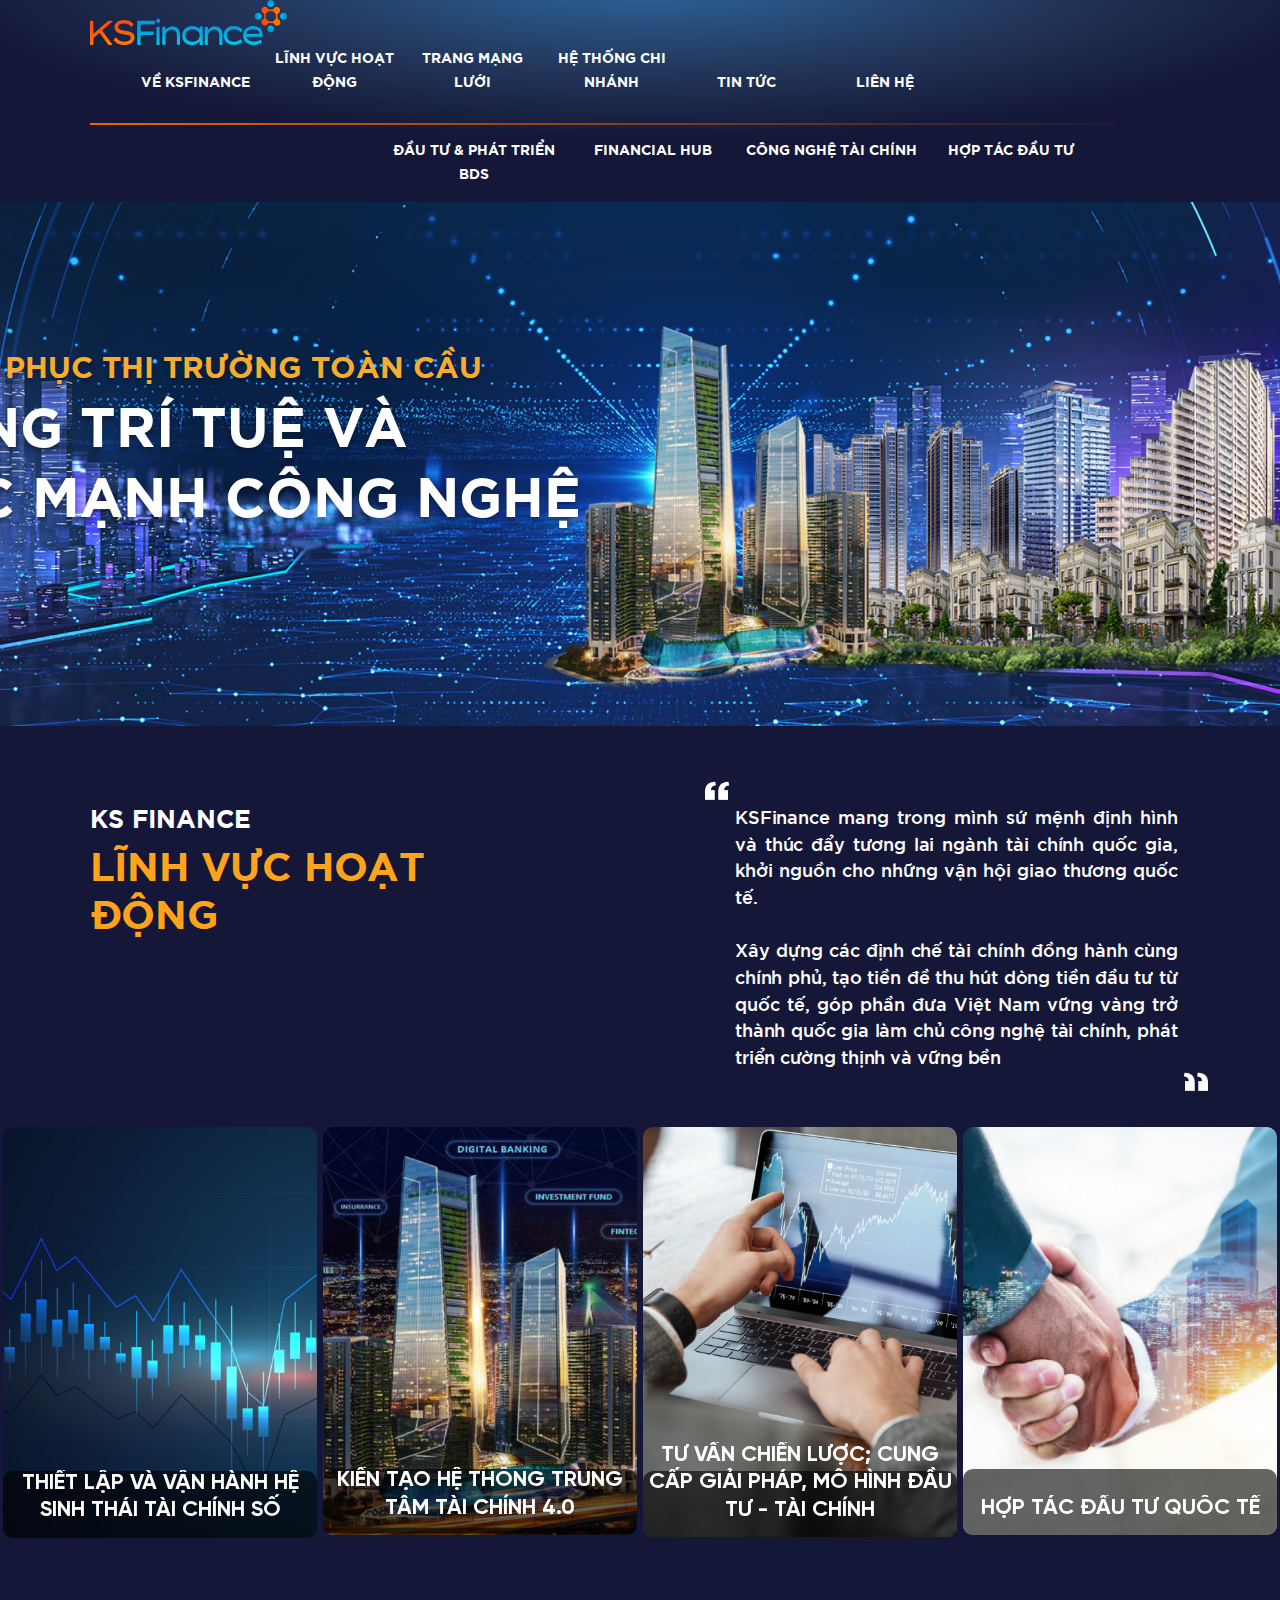
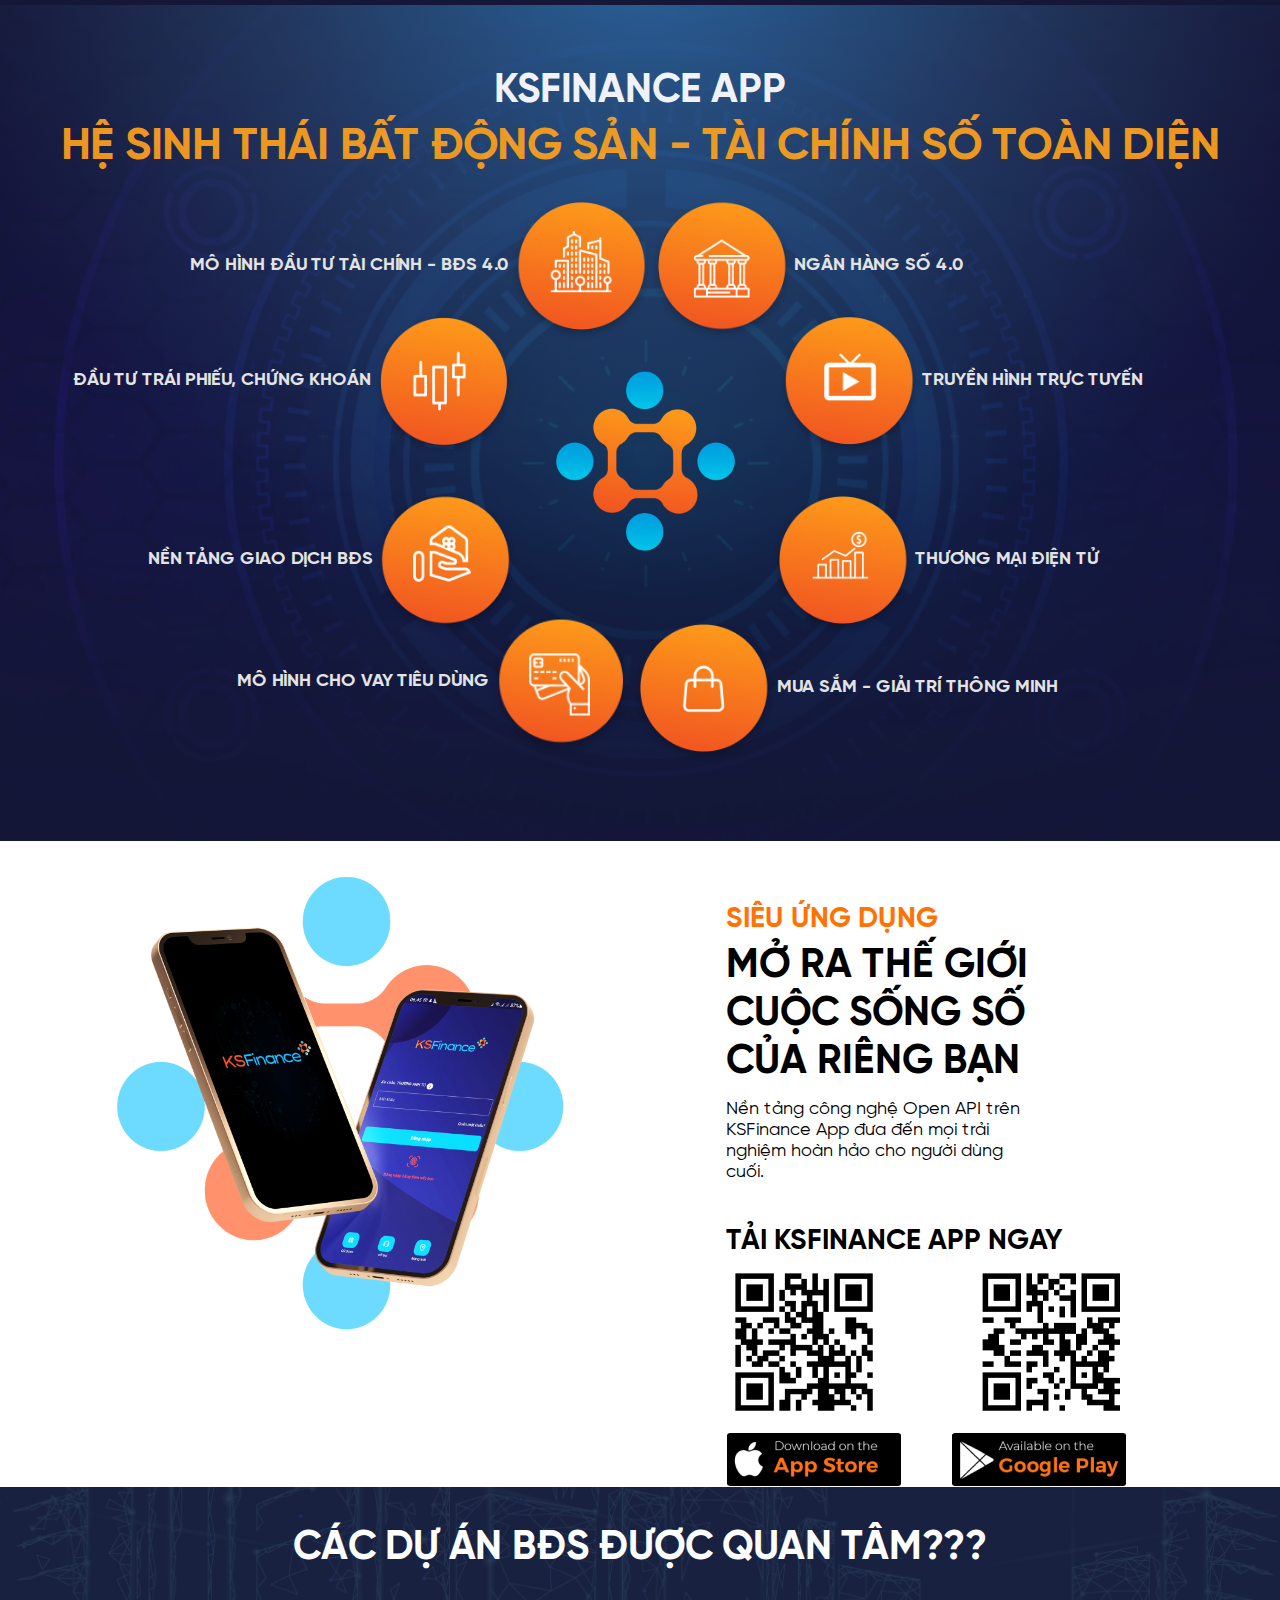
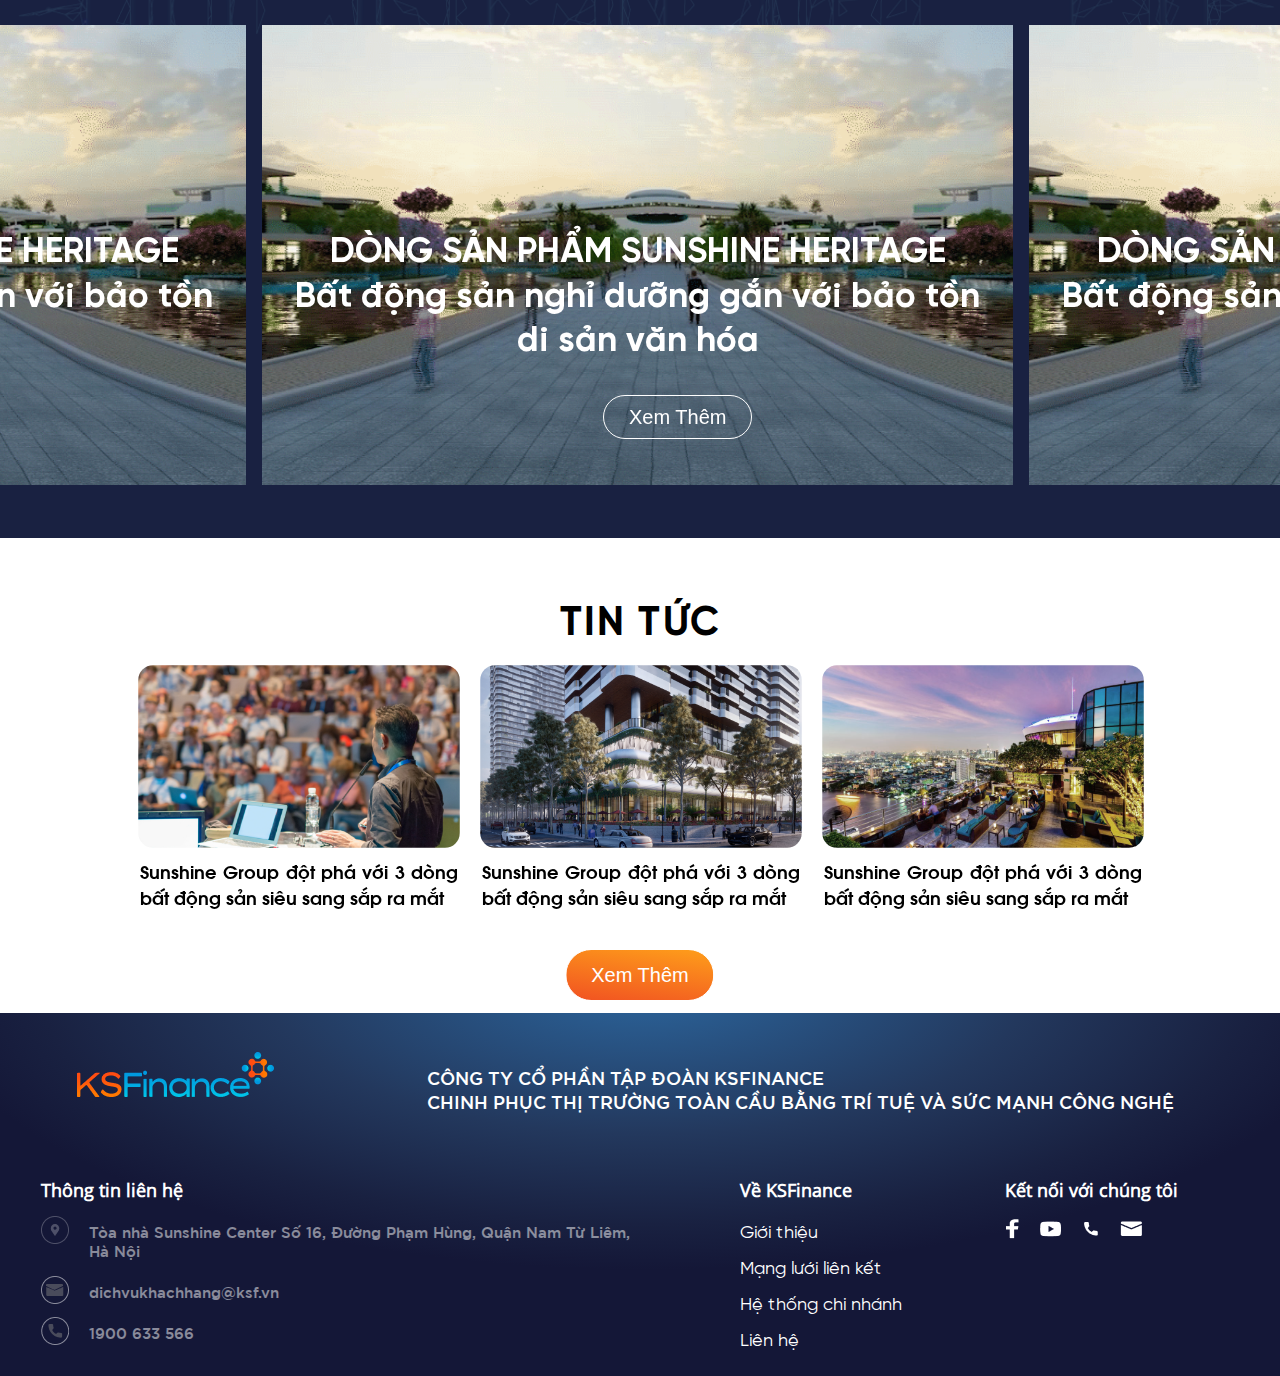
<file: index.html>
<!DOCTYPE html>
<html lang="en">

<head>
    <meta charset="UTF-8">
    <meta http-equiv="X-UA-Compatible" content="IE=edge">
    <meta name="viewport" content="width=device-width, initial-scale=1.0">
    <link rel="stylesheet" href="assets/css/style.css">
    <link rel="stylesheet" href="assets/js/slick.css">
    <link rel="stylesheet" href="https://maxcdn.bootstrapcdn.com/bootstrap/4.0.0/css/bootstrap.min.css" integrity="sha384-Gn5384xqQ1aoWXA+058RXPxPg6fy4IWvTNh0E263XmFcJlSAwiGgFAW/dAiS6JXm" crossorigin="anonymous">
    <title>KSF Landing Page/IOS</title>
</head>

<body>
   <head>
    <div class="main-menu">
        <div class="menu">
            <div class="logo">
            <img src="assets/images/Frame.png" alt="">
            </div>
                <ul >
                    <li><a href="">VỀ KSFINANCE</a></li>
                    <li><a href="">LĨNH VỰC HOẠT ĐỘNG</a></li>
                    <li><a href="">Trang mạng lưới</a></li>
                    <li><a href="">Hệ Thống Chi Nhánh</a>
                        <ul class="sub-menu">
                            <li><a href="">SunShine Group</a></li>
                            <li><a href="">Unicloud Group</a></li>
                            <li><a href="">ODE Group</a></li>
                            <li><a href="">SCG Group</a></li>
                        </ul>
                    <li><a href="">Tin Tức</a></li>
                    <li><a href="">Liên Hệ</a></li>
                </ul>
            </div>
        <div class="menu-line"></div>
        <ul class="main-blow">
            <li><a href="">Đầu tư & Phát triển BDS</a></li>
            <li><a href="">Financial Hub</a></li>
            <li><a href="">Công nghệ tài chính</a></li>
            <li><a href="">Hợp tác đầu tư</a></li>
        </ul>
    </div>
   </head>
   <content>
    <div class="banner">
        <div class="img">
            <img src="assets/images/Banner.png" alt="">
        </div>
        <div class="text">
            <h2>chinh phục thị trường toàn cầu</h2>
            <h1>bằng trí tuệ và <br>sức mạnh công nghệ</h1>
        </div>
    </div>
    <div class="linh-vuc-hoat-dong">
        <div class="box-text">
            <div class="title">
                <h3>KS finance</h3>
                <h2>lĩnh vực hoạt động</h2>
            </div>
            <div class="content">
                <p>KSFinance mang trong mình sứ mệnh định hình và thúc đẩy tương lai ngành tài chính quốc gia, khởi nguồn cho những vận hội giao thương quốc tế.<br><br> Xây dựng các định chế tài chính đồng hành cùng chính phủ, tạo tiền đề thu hút dòng tiền đầu tư từ quốc tế, góp phần đưa Việt Nam vững vàng trở thành quốc gia làm chủ công nghệ tài chính, phát triển cường thịnh và vững bền</p>
            </div>
        </div>
        <div class="slide">
            <div class="lazy">
                <div class="item">
                    <div class="img">
                        <img src="assets/images/slide-1.png" alt="">
                    </div>
                    <div class="text">
                        <p>Thiết lập và vận hành hệ sinh thái tài chính số</p>
                        <a target class="xemthem" href="">Xem Thêm</a>
                    </div>
                    
                </div>
                <div class="item">
                    <div class="img">
                        <img src="assets/images/slide-2.png" alt="">
                    </div>
                    <div class="text">
                        <p>Kiến tạo hệ thống trung tâm tài chính 4.0</p>
                        <a target class="xemthem" href="">Xem Thêm</a>
                    </div>
                </div>
                <div class="item">
                    <div class="img">
                        <img src="assets/images/slide-3.png" alt="">
                    </div>
                    <div class="text">
                        <p>Tư vấn chiến lược; cung cấp giải pháp, mô hình đầu tư - tài chính</p>
                        <a target class="xemthem" href="">Xem Thêm</a>
                    </div>
                </div>
                <div class="item">
                    <div class="img">
                        <img src="assets/images/silde-4.png" alt="">
                    </div>
                    <div class="text">
                        <p>Hợp tác đầu tư Quốc tế</p>
                        <a target class="xemthem" href="">Xem Thêm</a>
                    </div>
                </div>
                <div class="item">
                    <div class="img">
                        <img src="assets/images/slide-2.png" alt="">
                    </div>
                    <div class="text">
                        <p>Thiết lập và vận hành hệ sinh thái tài chính số</p>
                        <a target class="xemthem" href="">Xem Thêm</a>
                    </div>
                </div>
            </div>
        </div>
    </div>
    <div class="he-sinh-thai">
        <div class="box-text">
            <h3>KSFinance App</h3>
            <h2>HỆ SINH THÁI BẤT ĐỘNG SẢN - TÀI CHÍNH SỐ TOÀN DIỆN</h2>
    </div>
        <div class="box-content">
            <img class="pic" src="assets/images/video.png" alt="">
            <div class="list-item">
                <div class="item-1 item">
                        <h1>Mô hình đầu tư tài chính - BĐS 4.0 </h1>
                        <img src="assets/images/bds.png" alt="">
                </div>
                <div class="item-2 item swap">
                        <h1>Ngân hàng số 4.0 </h1>
                        <img src="assets/images/ngan-hang.png" alt="">
                </div>
                <div class="item-3 item">
                        <h1>Đầu tư trái phiếu, chứng khoán </h1>
                        <img src="assets/images/trung-khoan.png" alt="">
                   
                </div>
                <div class="item-4 item swap">
                        <h1>Truyền hình trực tuyến </h1>
                        <img src="assets/images/truc-tuyen.png" alt="">
                    
                </div>
                <div class="item-5 item">
                        <h1>Nền tảng giao dịch BĐS </h1>
                        <img src="assets/images/giao-dich.png" alt="">
                
                </div>
                <div class="item-6 item swap">
                        <h1>Thương mại điện tử </h1>
                        <img src="assets/images/thuong-mai.png" alt="">
                    
                </div>
                <div class="item-7 item">
                        <h1>Mô hình cho vay tiêu dùng  </h1>
                        <img src="assets/images/vay-von.png" alt="">
                </div>
                <div class="item-8 item swap">
                        <h1>Mua sắm - Giải trí thông minh </h1>
                        <img src="assets/images/shopping.png" alt="">
                </div>
            </div>
        </div>
    </div>
    <div class="sieu-ung-dung">
        <div class="row-ung-dung">
            <div class="img">
                <img src="assets/images/phone.png" alt="">
            </div>
            <div class="text">
                <div class="content">
                    <h2>SIÊU ỨNG DỤNG </h2>
                    <h1>Mở ra thế giới cuộc sống số của riêng bạn</h1>
                    <p>Nền tảng công nghệ Open API trên KSFinance App đưa đến mọi trải nghiệm hoàn hảo cho người dùng cuối.</p>
                    <h3>TẢI KSFINANCE APP NGAY </h3>
                </div>
                <div class="QR-code">
                    <div class="code">
                        <img src="assets/images/Group 2271.png" alt="">
                    </div>
                    <div class="install">
                        <a href=""><img src="assets/images/apple.png" alt=""></a>
                        <a href=""><img src="assets/images/google-play.png" alt=""></a>
                    </div>
                </div>
            </div>
        </div>
    </div>
    <div class="du-an-bds">
        <div class="row-bds">
            <div class="text">
                <h1>các dự án bđs được quan tâm???</h1>
            </div>
            <div class="nen-nha">
                <img src="assets/images/nen-nha.png" alt="">
            </div>
            <div class="slide">
                <div class="lazy-1">
                    <div class="item">
                        <div class="img">
                            <img src="assets/images/bds-1.png" alt="">
                        </div>
                        <div class="text">
                            <p>DÒNG SẢN PHẨM SUNSHINE HERITAGE<br>
                                Bất động sản nghỉ dưỡng gắn với bảo tồn di sản văn hóa 
                                </p>
                            <a target class="xemthem" href="">Xem Thêm</a>
                        </div>
                        
                    </div>
                    <div class="item">
                        <div class="img">
                            <img src="assets/images/bds-1.png" alt="">
                        </div>
                        <div class="text">
                            <p>DÒNG SẢN PHẨM SUNSHINE HERITAGE<br>
                                Bất động sản nghỉ dưỡng gắn với bảo tồn di sản văn hóa 
                                </p>
                            <a target class="xemthem" href="">Xem Thêm</a>
                        </div>
                    </div>
                    <div class="item">
                        <div class="img">
                            <img src="assets/images/bds-1.png" alt="">
                        </div>
                        <div class="text">
                            <p>DÒNG SẢN PHẨM SUNSHINE HERITAGE<br>
                                Bất động sản nghỉ dưỡng gắn với bảo tồn di sản văn hóa 
                                </p>
                            <a target class="xemthem" href="">Xem Thêm</a>
                        </div>
                    </div>
                </div>
        </div>
    </div>
    <div class="tin-tuc">
        <div class="row-tin-tuc">
            <div class="text">
                <h1>tin tức</h1>
            </div>
            <div class="slide">
                <div class="lazy-2">
                    <div class="item">
                        <img src="assets/images/tt-1.png" alt="" >
                        <div class="text">
                            <h2>Sunshine Group đột phá với 3 dòng bất động sản siêu sang sắp ra mắt</h2>
                        </div>
                    </div>
                    <div class="item">
                        <img src="assets/images/tt-2.png" alt="" >
                        <div class="text">
                            <h2>Sunshine Group đột phá với 3 dòng bất động sản siêu sang sắp ra mắt</h2>
                        </div>
                    </div>
                    <div class="item">
                        <img src="assets/images/tt-3.png" alt="" >
                        <div class="text">
                            <h2>Sunshine Group đột phá với 3 dòng bất động sản siêu sang sắp ra mắt</h2>
                        </div>
                    </div>
                    <div class="item">
                        <img src="assets/images/tt-2.png" alt="" >
                        <div class="text">
                            <h2>Sunshine Group đột phá với 3 dòng bất động sản siêu sang sắp ra mắt</h2>
                        </div>
                    </div>
                </div>
                <a target class="xemthem" href="">Xem Thêm</a>
            </div>  
        </div>
   </content>
   <footer>
    <div class="row-footer">
        <div class="row-footer-top">
            <div class="logo">
                <img src="assets/images/Frame.png" alt="">
            </div>
            <div class="text">
                <h1>Công ty Cổ phần Tập đoàn KSFinance<br>
                    CHINH PHỤC THỊ TRƯỜNG TOÀN CẦU BẰNG TRÍ TUỆ VÀ SỨC MẠNH CÔNG NGHỆ</h1>
            </div>
        </div>
        <div class="row-footer-bot">
            <div class="row-thong-tin">
                <h1>Thông tin liên hệ</h1>
                <p class="location">Tòa nhà Sunshine Center Số 16, Đường Phạm Hùng, Quận Nam Từ Liêm, Hà Nội</p>
                <p class="email">dichvukhachhang@ksf.vn</p>
                <p class="call">1900 633 566</p>
            </div>
            <div class="row-ks">
                <h1>Về KSFinance</h1>
                <ul>
                    <li><a href="">Giới thiệu</a></li>
                    <li><a href="">Mạng lưới liên kết</a></li>
                    <li><a href="">Hệ thống chi nhánh</a></li>
                    <li><a href="">Liên hệ</a></li>
                </ul>
            </div>
            <div class="row-ket-noi">
                <h1>Kết nối với chúng tôi</h1>
                <a href=""><img src="assets/images/face.png" alt=""></a>
                <a href=""><img src="assets/images/youtube.png" alt=""></a>
                <a href=""><img src="assets/images/call.png" alt=""></a>
                <a href=""><img src="assets/images/email.png" alt=""></a>
            </div>
        </div>
    </div>
   </footer>








   
    <script src="https://code.jquery.com/jquery-3.2.1.slim.min.js" integrity="sha384-KJ3o2DKtIkvYIK3UENzmM7KCkRr/rE9/Qpg6aAZGJwFDMVNA/GpGFF93hXpG5KkN" crossorigin="anonymous"></script>
    <script src="https://cdnjs.cloudflare.com/ajax/libs/popper.js/1.12.9/umd/popper.min.js" integrity="sha384-ApNbgh9B+Y1QKtv3Rn7W3mgPxhU9K/ScQsAP7hUibX39j7fakFPskvXusvfa0b4Q" crossorigin="anonymous"></script>
    <script src="https://maxcdn.bootstrapcdn.com/bootstrap/4.0.0/js/bootstrap.min.js" integrity="sha384-JZR6Spejh4U02d8jOt6vLEHfe/JQGiRRSQQxSfFWpi1MquVdAyjUar5+76PVCmYl" crossorigin="anonymous"></script>
    <script type="text/javascript" src="assets/js/jquery-3.6.0.min.js"></script>
    <script type="text/javascript" src="assets/js/slick.js"></script>
    <script>
        $('.lazy').slick({
        lazyLoad: 'ondemand',
        slidesToShow: 4,
        slidesToScroll: 1,
        autoplay:true,
        autoplaySpeed:2500,
        responsive: [
    {
      breakpoint: 1024,
      settings: {
        slidesToShow: 2,
        slidesToScroll: 2,
      }
    },
    {
      breakpoint: 740,
      settings: {
        slidesToShow: 1,
        slidesToScroll: 1
      }
    }
  ]
        });
    </script>
    <script>
        $('.lazy-1').slick({
        lazyLoad: 'ondemand',
        slidesToShow: 1.67,
        slidesToScroll: 1,
        autoplay:true,
        autoplaySpeed:2500,
        responsive: [
    {
      breakpoint: 1024,
      settings: {
        slidesToShow: 1,
        slidesToScroll: 1,
      }
    },
    {
      breakpoint: 740,
      settings: {
        slidesToShow: 1,
        slidesToScroll: 1
      }
    }
  ]
        });
    </script>
    <script>
        $('.lazy-2').slick({
        lazyLoad: 'ondemand',
        slidesToShow: 3,
        slidesToScroll: 1,
        responsive: [
    {
      breakpoint: 1024,
      settings: {
        slidesToShow: 1,
        slidesToScroll: 1,
      }
    },
    {
      breakpoint: 740,
      settings: {
        slidesToShow: 1,
        slidesToScroll: 1
      }
    }
  ]
        });
    </script>
</body>

</html>
</file>
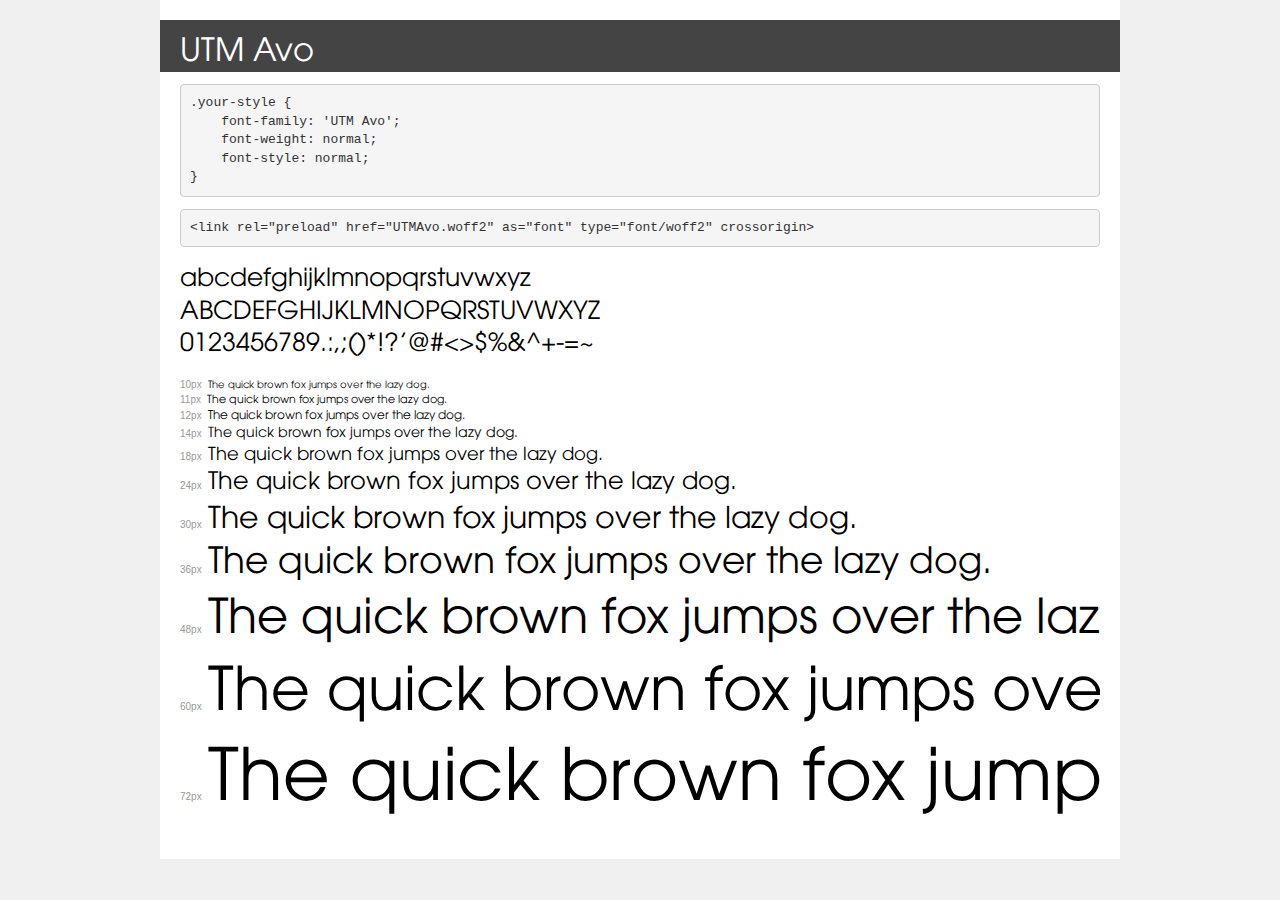
<file: assets/fonts/demo.html>
<!DOCTYPE html>
<html lang="en">
<head>
    <meta charset="utf-8">
    <meta http-equiv="X-UA-Compatible" content="IE=edge">
    <meta name="viewport" content="width=device-width, initial-scale=1">
    <meta name="robots" content="noindex, noarchive">
    <meta name="format-detection" content="telephone=no">
    <title>Transfonter demo</title>
    <link href="stylesheet.css" rel="stylesheet">
    <style>
        /*
        http://meyerweb.com/eric/tools/css/reset/
        v2.0 | 20110126
        License: none (public domain)
        */
        html, body, div, span, applet, object, iframe,
        h1, h2, h3, h4, h5, h6, p, blockquote, pre,
        a, abbr, acronym, address, big, cite, code,
        del, dfn, em, img, ins, kbd, q, s, samp,
        small, strike, strong, sub, sup, tt, var,
        b, u, i, center,
        dl, dt, dd, ol, ul, li,
        fieldset, form, label, legend,
        table, caption, tbody, tfoot, thead, tr, th, td,
        article, aside, canvas, details, embed,
        figure, figcaption, footer, header, hgroup,
        menu, nav, output, ruby, section, summary,
        time, mark, audio, video {
            margin: 0;
            padding: 0;
            border: 0;
            font-size: 100%;
            font: inherit;
            vertical-align: baseline;
        }
        /* HTML5 display-role reset for older browsers */
        article, aside, details, figcaption, figure,
        footer, header, hgroup, menu, nav, section {
            display: block;
        }
        body {
            line-height: 1;
        }
        ol, ul {
            list-style: none;
        }
        blockquote, q {
            quotes: none;
        }
        blockquote:before, blockquote:after,
        q:before, q:after {
            content: '';
            content: none;
        }
        table {
            border-collapse: collapse;
            border-spacing: 0;
        }
        /* demo styles */
        body {
            background: #f0f0f0;
            color: #000;
        }
        .page {
            background: #fff;
            width: 920px;
            margin: 0 auto;
            padding: 20px 20px 0 20px;
            overflow: hidden;
        }
        .font-container {
            overflow-x: auto;
            overflow-y: hidden;
            margin-bottom: 40px;
            line-height: 1.3;
            white-space: nowrap;
            padding-bottom: 5px;
        }
        h1 {
            position: relative;
            background: #444;
            font-size: 32px;
            color: #fff;
            padding: 10px 20px;
            margin: 0 -20px 12px -20px;
        }
        .letters {
            font-size: 25px;
            margin-bottom: 20px;
        }
        .s10:before {
            content: '10px';
        }
        .s11:before {
            content: '11px';
        }
        .s12:before {
            content: '12px';
        }
        .s14:before {
            content: '14px';
        }
        .s18:before {
            content: '18px';
        }
        .s24:before {
            content: '24px';
        }
        .s30:before {
            content: '30px';
        }
        .s36:before {
            content: '36px';
        }
        .s48:before {
            content: '48px';
        }
        .s60:before {
            content: '60px';
        }
        .s72:before {
            content: '72px';
        }
        .s10:before, .s11:before, .s12:before, .s14:before,
        .s18:before, .s24:before, .s30:before, .s36:before,
        .s48:before, .s60:before, .s72:before {
            font-family: Arial, sans-serif;
            font-size: 10px;
            font-weight: normal;
            font-style: normal;
            color: #999;
            padding-right: 6px;
        }
        pre {
            display: block;
            padding: 9px;
            margin: 0 0 12px;
            font-family: Monaco, Menlo, Consolas, "Courier New", monospace;
            font-size: 13px;
            line-height: 1.428571429;
            color: #333;
            font-weight: normal;
            font-style: normal;
            background-color: #f5f5f5;
            border: 1px solid #ccc;
            overflow-x: auto;
            border-radius: 4px;
        }
        /* responsive */
        @media (max-width: 959px) {
            .page {
                width: auto;
                margin: 0;
            }
        }
    </style>
</head>
<body>
<div class="page">
    <div class="demo">
        <h1 style="font-family: 'UTM Avo'; font-weight: normal; font-style: normal;">UTM Avo</h1>
        <pre title="Usage">.your-style {
    font-family: 'UTM Avo';
    font-weight: normal;
    font-style: normal;
}</pre>
        <pre title="Preload (optional)">
&lt;link rel=&quot;preload&quot; href=&quot;UTMAvo.woff2&quot; as=&quot;font&quot; type=&quot;font/woff2&quot; crossorigin&gt;</pre>
        <div class="font-container" style="font-family: 'UTM Avo'; font-weight: normal; font-style: normal;">
            <p class="letters">
                abcdefghijklmnopqrstuvwxyz<br>
ABCDEFGHIJKLMNOPQRSTUVWXYZ<br>
                0123456789.:,;()*!?'@#&lt;&gt;$%&^+-=~
            </p>
            <p class="s10" style="font-size: 10px;">The quick brown fox jumps over the lazy dog.</p>
            <p class="s11" style="font-size: 11px;">The quick brown fox jumps over the lazy dog.</p>
            <p class="s12" style="font-size: 12px;">The quick brown fox jumps over the lazy dog.</p>
            <p class="s14" style="font-size: 14px;">The quick brown fox jumps over the lazy dog.</p>
            <p class="s18" style="font-size: 18px;">The quick brown fox jumps over the lazy dog.</p>
            <p class="s24" style="font-size: 24px;">The quick brown fox jumps over the lazy dog.</p>
            <p class="s30" style="font-size: 30px;">The quick brown fox jumps over the lazy dog.</p>
            <p class="s36" style="font-size: 36px;">The quick brown fox jumps over the lazy dog.</p>
            <p class="s48" style="font-size: 48px;">The quick brown fox jumps over the lazy dog.</p>
            <p class="s60" style="font-size: 60px;">The quick brown fox jumps over the lazy dog.</p>
            <p class="s72" style="font-size: 72px;">The quick brown fox jumps over the lazy dog.</p>
        </div>
    </div>

</div>
</body>
</html>
</file>
<file: assets/css/style.css>
/* Font */
@font-face {
  font-family: 'Montserrat';
  src: url("../fonts/Montserrat-Thin.eot");
  src: url("../fonts/Montserrat-Thin.eot?#iefix") format("embedded-opentype"), url("../fonts/Montserrat-Thin.woff2") format("woff2"), url("../fonts/Montserrat-Thin.woff") format("woff"), url("../fonts/Montserrat-Thin.ttf") format("truetype");
  font-weight: 100;
  font-style: normal;
  font-display: swap;
}

@font-face {
  font-family: 'Montserrat';
  src: url("../fonts/Montserrat-ThinItalic.eot");
  src: url("../fonts/Montserrat-ThinItalic.eot?#iefix") format("embedded-opentype"), url("../fonts/Montserrat-ThinItalic.woff2") format("woff2"), url("../fonts/Montserrat-ThinItalic.woff") format("woff"), url("../fonts/Montserrat-ThinItalic.ttf") format("truetype");
  font-weight: 100;
  font-style: italic;
  font-display: swap;
}

@font-face {
  font-family: 'Montserrat';
  src: url("../fonts/Montserrat-ExtraLight.eot");
  src: url("../fonts/Montserrat-ExtraLight.eot?#iefix") format("embedded-opentype"), url("../fonts/Montserrat-ExtraLight.woff2") format("woff2"), url("../fonts/Montserrat-ExtraLight.woff") format("woff"), url("../fonts/Montserrat-ExtraLight.ttf") format("truetype");
  font-weight: 200;
  font-style: normal;
  font-display: swap;
}

@font-face {
  font-family: 'Montserrat';
  src: url("../fonts/Montserrat-ExtraLightItalic.eot");
  src: url("../fonts/Montserrat-ExtraLightItalic.eot?#iefix") format("embedded-opentype"), url("../fonts/Montserrat-ExtraLightItalic.woff2") format("woff2"), url("../fonts/Montserrat-ExtraLightItalic.woff") format("woff"), url("../fonts/Montserrat-ExtraLightItalic.ttf") format("truetype");
  font-weight: 200;
  font-style: italic;
  font-display: swap;
}

@font-face {
  font-family: 'Montserrat';
  src: url("../fonts/Montserrat-Light.eot");
  src: url("../fonts/Montserrat-Light.eot?#iefix") format("embedded-opentype"), url("../fonts/Montserrat-Light.woff2") format("woff2"), url("../fonts/Montserrat-Light.woff") format("woff"), url("../fonts/Montserrat-Light.ttf") format("truetype");
  font-weight: 300;
  font-style: normal;
  font-display: swap;
}

@font-face {
  font-family: 'Montserrat';
  src: url("../fonts/Montserrat-LightItalic.eot");
  src: url("../fonts/Montserrat-LightItalic.eot?#iefix") format("embedded-opentype"), url("../fonts/Montserrat-LightItalic.woff2") format("woff2"), url("../fonts/Montserrat-LightItalic.woff") format("woff"), url("../fonts/Montserrat-LightItalic.ttf") format("truetype");
  font-weight: 300;
  font-style: italic;
  font-display: swap;
}

@font-face {
  font-family: 'Montserrat';
  src: url("../fonts/Montserrat-Regular.eot");
  src: url("../fonts/Montserrat-Regular.eot?#iefix") format("embedded-opentype"), url("../fonts/Montserrat-Regular.woff2") format("woff2"), url("../fonts/Montserrat-Regular.woff") format("woff"), url("../fonts/Montserrat-Regular.ttf") format("truetype");
  font-weight: normal;
  font-style: normal;
  font-display: swap;
}

@font-face {
  font-family: 'Montserrat';
  src: url("../fonts/Montserrat-Italic.eot");
  src: url("../fonts/Montserrat-Italic.eot?#iefix") format("embedded-opentype"), url("../fonts/Montserrat-Italic.woff2") format("woff2"), url("../fonts/Montserrat-Italic.woff") format("woff"), url("../fonts/Montserrat-Italic.ttf") format("truetype");
  font-weight: normal;
  font-style: italic;
  font-display: swap;
}

@font-face {
  font-family: 'Montserrat';
  src: url("../fonts/Montserrat-Medium.eot");
  src: url("../fonts/Montserrat-Medium.eot?#iefix") format("embedded-opentype"), url("../fonts/Montserrat-Medium.woff2") format("woff2"), url("../fonts/Montserrat-Medium.woff") format("woff"), url("../fonts/Montserrat-Medium.ttf") format("truetype");
  font-weight: 500;
  font-style: normal;
  font-display: swap;
}

@font-face {
  font-family: 'Montserrat';
  src: url("../fonts/Montserrat-MediumItalic.eot");
  src: url("../fonts/Montserrat-MediumItalic.eot?#iefix") format("embedded-opentype"), url("../fonts/Montserrat-MediumItalic.woff2") format("woff2"), url("../fonts/Montserrat-MediumItalic.woff") format("woff"), url("../fonts/Montserrat-MediumItalic.ttf") format("truetype");
  font-weight: 500;
  font-style: italic;
  font-display: swap;
}

@font-face {
  font-family: 'Montserrat Semi';
  src: url("../fonts/Montserrat-SemiBold.eot");
  src: url("../fonts/Montserrat-SemiBold.eot?#iefix") format("embedded-opentype"), url("../fonts/Montserrat-SemiBold.woff2") format("woff2"), url("../fonts/Montserrat-SemiBold.woff") format("woff"), url("../fonts/Montserrat-SemiBold.ttf") format("truetype");
  font-weight: 600;
  font-style: normal;
  font-display: swap;
}

@font-face {
  font-family: 'Montserrat';
  src: url("../fonts/Montserrat-SemiBoldItalic.eot");
  src: url("../fonts/Montserrat-SemiBoldItalic.eot?#iefix") format("embedded-opentype"), url("../fonts/Montserrat-SemiBoldItalic.woff2") format("woff2"), url("../fonts/Montserrat-SemiBoldItalic.woff") format("woff"), url("../fonts/Montserrat-SemiBoldItalic.ttf") format("truetype");
  font-weight: 600;
  font-style: italic;
  font-display: swap;
}

@font-face {
  font-family: 'Montserrat';
  src: url("../fonts/Montserrat-Bold.eot");
  src: url("../fonts/Montserrat-Bold.eot?#iefix") format("embedded-opentype"), url("../fonts/Montserrat-Bold.woff2") format("woff2"), url("../fonts/Montserrat-Bold.woff") format("woff"), url("../fonts/Montserrat-Bold.ttf") format("truetype");
  font-weight: bold;
  font-style: normal;
  font-display: swap;
}

@font-face {
  font-family: 'Montserrat';
  src: url("../fonts/Montserrat-BoldItalic.eot");
  src: url("../fonts/Montserrat-BoldItalic.eot?#iefix") format("embedded-opentype"), url("../fonts/Montserrat-BoldItalic.woff2") format("woff2"), url("../fonts/Montserrat-BoldItalic.woff") format("woff"), url("../fonts/Montserrat-BoldItalic.ttf") format("truetype");
  font-weight: bold;
  font-style: italic;
  font-display: swap;
}

@font-face {
  font-family: 'Montserrat';
  src: url("../fonts/Montserrat-ExtraBold.eot");
  src: url("../fonts/Montserrat-ExtraBold.eot?#iefix") format("embedded-opentype"), url("../fonts/Montserrat-ExtraBold.woff2") format("woff2"), url("../fonts/Montserrat-ExtraBold.woff") format("woff"), url("../fonts/Montserrat-ExtraBold.ttf") format("truetype");
  font-weight: 800;
  font-style: normal;
  font-display: swap;
}

@font-face {
  font-family: 'Montserrat';
  src: url("../fonts/Montserrat-ExtraBoldItalic.eot");
  src: url("../fonts/Montserrat-ExtraBoldItalic.eot?#iefix") format("embedded-opentype"), url("../fonts/Montserrat-ExtraBoldItalic.woff2") format("woff2"), url("../fonts/Montserrat-ExtraBoldItalic.woff") format("woff"), url("../fonts/Montserrat-ExtraBoldItalic.ttf") format("truetype");
  font-weight: 800;
  font-style: italic;
  font-display: swap;
}

@font-face {
  font-family: 'Montserrat';
  src: url("../fonts/Montserrat-Black.eot");
  src: url("../fonts/Montserrat-Black.eot?#iefix") format("embedded-opentype"), url("../fonts/Montserrat-Black.woff2") format("woff2"), url("../fonts/Montserrat-Black.woff") format("woff"), url("../fonts/Montserrat-Black.ttf") format("truetype");
  font-weight: 900;
  font-style: normal;
  font-display: swap;
}

@font-face {
  font-family: 'Montserrat';
  src: url("../fonts/Montserrat-BlackItalic.eot");
  src: url("../fonts/Montserrat-BlackItalic.eot?#iefix") format("embedded-opentype"), url("../fonts/Montserrat-BlackItalic.woff2") format("woff2"), url("../fonts/Montserrat-BlackItalic.woff") format("woff"), url("../fonts/Montserrat-BlackItalic.ttf") format("truetype");
  font-weight: 900;
  font-style: italic;
  font-display: swap;
}

@font-face {
  font-family: 'SVN-Gotham';
  font-style: normal;
  font-weight: 100;
  src: url("../fonts/SVN-GothamThin.eot");
  src: url("../fonts/SVN-GothamThin.eot?#iefix") format("embedded-opentype"), url("../fonts/SVN-GothamThin.woff2") format("woff2"), url("../fonts/SVN-GothamThin.woff") format("woff"), url("../fonts/SVN-GothamThin.ttf") format("truetype"), url("../fonts/SVN-GothamThin.svg#SVN-GothamThin") format("svg");
}

@font-face {
  font-family: 'SVN-Gotham';
  font-style: normal;
  font-weight: 500;
  src: url("../fonts/SVN-Gotham.eot");
  src: url("../fonts/SVN-Gotham.eot?#iefix") format("embedded-opentype"), url("../fonts/SVN-Gotham.woff2") format("woff2"), url("../fonts/SVN-Gotham.woff") format("woff"), url("../fonts/SVN-Gotham.ttf") format("truetype"), url("../fonts/SVN-Gotham.svg#SVN-Gotham") format("svg");
}

@font-face {
  font-family: 'SVN-Gotham';
  font-style: normal;
  font-weight: bold;
  src: url("../fonts/SVN-GothamBold.eot");
  src: url("../fonts/SVN-GothamBold.eot?#iefix") format("embedded-opentype"), url("../fonts/SVN-GothamBold.woff2") format("woff2"), url("../fonts/SVN-GothamBold.woff") format("woff"), url("../fonts/SVN-GothamBold.ttf") format("truetype"), url("../fonts/SVN-GothamBold.svg#SVN-GothamBold") format("svg");
}

@font-face {
  font-family: 'SVN-Gotham Book';
  src: url("../fonts/SVN-GothamBook.eot");
  src: url("../fonts/SVN-GothamBook.eot?#iefix") format("embedded-opentype"), url("../fonts/SVN-GothamBook.woff2") format("woff2"), url("../fonts/SVN-GothamBook.woff") format("woff"), url("../fonts/SVN-GothamBook.ttf") format("truetype");
  font-weight: normal;
  font-style: normal;
  font-display: swap;
}

@font-face {
  font-family: 'SVN-Gotham';
  src: url("../fonts/SVN-GothamBlackItalic.eot");
  src: url("../fonts/SVN-GothamBlackItalic.eot?#iefix") format("embedded-opentype"), url("../fonts/SVN-GothamBlackItalic.woff2") format("woff2"), url("../fonts/SVN-GothamBlackItalic.woff") format("woff"), url("../fonts/SVN-GothamBlackItalic.ttf") format("truetype");
  font-weight: 900;
  font-style: italic;
  font-display: swap;
}

@font-face {
  font-family: 'SVN-Gotham Book';
  src: url("../fonts/SVN-GothamBookItalic.eot");
  src: url("../fonts/SVN-GothamBookItalic.eot?#iefix") format("embedded-opentype"), url("../fonts/SVN-GothamBookItalic.woff2") format("woff2"), url("../fonts/SVN-GothamBookItalic.woff") format("woff"), url("../fonts/SVN-GothamBookItalic.ttf") format("truetype");
  font-weight: normal;
  font-style: italic;
  font-display: swap;
}

@font-face {
  font-family: 'SVN-Gotham';
  src: url("../fonts/SVN-GothamBlack.eot");
  src: url("../fonts/SVN-GothamBlack.eot?#iefix") format("embedded-opentype"), url("../fonts/SVN-GothamBlack.woff2") format("woff2"), url("../fonts/SVN-GothamBlack.woff") format("woff"), url("../fonts/SVN-GothamBlack.ttf") format("truetype");
  font-weight: 900;
  font-style: normal;
  font-display: swap;
}

@font-face {
  font-family: 'SVN-Gotham';
  src: url("../fonts/SVN-GothamBold.eot");
  src: url("../fonts/SVN-GothamBold.eot?#iefix") format("embedded-opentype"), url("../fonts/SVN-GothamBold.woff2") format("woff2"), url("../fonts/SVN-GothamBold.woff") format("woff"), url("../fonts/SVN-GothamBold.ttf") format("truetype");
  font-weight: bold;
  font-style: normal;
  font-display: swap;
}

@font-face {
  font-family: 'SVN-Gotham';
  src: url("../fonts/SVN-Gotham.eot");
  src: url("../fonts/SVN-Gotham.eot?#iefix") format("embedded-opentype"), url("../fonts/SVN-Gotham.woff2") format("woff2"), url("../fonts/SVN-Gotham.woff") format("woff"), url("../fonts/SVN-Gotham.ttf") format("truetype");
  font-weight: 500;
  font-style: normal;
  font-display: swap;
}

@font-face {
  font-family: 'SVN-Gotham';
  src: url("../fonts/SVN-GothamLightItalic.eot");
  src: url("../fonts/SVN-GothamLightItalic.eot?#iefix") format("embedded-opentype"), url("../fonts/SVN-GothamLightItalic.woff2") format("woff2"), url("../fonts/SVN-GothamLightItalic.woff") format("woff"), url("../fonts/SVN-GothamLightItalic.ttf") format("truetype");
  font-weight: 300;
  font-style: italic;
  font-display: swap;
}

@font-face {
  font-family: 'SVN-Gotham';
  src: url("../fonts/SVN-GothamLight.eot");
  src: url("../fonts/SVN-GothamLight.eot?#iefix") format("embedded-opentype"), url("../fonts/SVN-GothamLight.woff2") format("woff2"), url("../fonts/SVN-GothamLight.woff") format("woff"), url("../fonts/SVN-GothamLight.ttf") format("truetype");
  font-weight: 300;
  font-style: normal;
  font-display: swap;
}

@font-face {
  font-family: 'SVN-Gotham';
  src: url("../fonts/SVN-GothamThin.eot");
  src: url("../fonts/SVN-GothamThin.eot?#iefix") format("embedded-opentype"), url("../fonts/SVN-GothamThin.woff2") format("woff2"), url("../fonts/SVN-GothamThin.woff") format("woff"), url("../fonts/SVN-GothamThin.ttf") format("truetype");
  font-weight: 100;
  font-style: normal;
  font-display: swap;
}

@font-face {
  font-family: 'UTM Essendine Caps';
  src: url("../fonts/UTMEssendineCapsBold.eot");
  src: url("../fonts/UTMEssendineCapsBold.eot?#iefix") format("embedded-opentype"), url("../fonts/UTMEssendineCapsBold.woff2") format("woff2"), url("../fonts/UTMEssendineCapsBold.woff") format("woff"), url("../fonts/UTMEssendineCapsBold.ttf") format("truetype");
  font-weight: bold;
  font-style: normal;
  font-display: swap;
}

@font-face {
  font-family: 'UTM Essendine Caps';
  src: url("../fonts/UTMEssendineCaps.eot");
  src: url("../fonts/UTMEssendineCaps.eot?#iefix") format("embedded-opentype"), url("../fonts/UTMEssendineCaps.woff2") format("woff2"), url("../fonts/UTMEssendineCaps.woff") format("woff"), url("../fonts/UTMEssendineCaps.ttf") format("truetype");
  font-weight: normal;
  font-style: normal;
  font-display: swap;
}

@font-face {
  font-family: 'UVF Mussica Swash';
  src: url("../fonts/UVFMussicaSwash.eot");
  src: url("../fonts/UVFMussicaSwash.eot?#iefix") format("embedded-opentype"), url("../fonts/UVFMussicaSwash.woff2") format("woff2"), url("../fonts/UVFMussicaSwash.woff") format("woff"), url("../fonts/UVFMussicaSwash.ttf") format("truetype");
  font-weight: normal;
  font-style: normal;
  font-display: swap;
}

@font-face {
  font-family: 'SVN-Avo';
  src: url("../fonts/SVN-Avobold.eot");
  src: url("../fonts/SVN-Avobold.eot?#iefix") format("embedded-opentype"), url("../fonts/SVN-Avobold.woff2") format("woff2"), url("../fonts/SVN-Avobold.woff") format("woff"), url("../fonts/SVN-Avobold.ttf") format("truetype");
  font-weight: bold;
  font-style: normal;
  font-display: swap;
}

@font-face {
  font-family: 'Open Sans';
  src: url("../fonts/OpenSans.eot");
  src: url("../fonts/OpenSans.eot?#iefix") format("embedded-opentype"), url("../fonts/OpenSans.woff2") format("woff2"), url("../fonts/OpenSans.woff") format("woff"), url("../fonts/OpenSans.ttf") format("truetype");
  font-weight: normal;
  font-style: normal;
  font-display: swap;
}

@font-face {
  font-family: 'SVN-Aleo';
  src: url("../fonts/SVN-AleoBold.eot");
  src: url("../fonts/SVN-AleoBold.eot?#iefix") format("embedded-opentype"), url("../fonts/SVN-AleoBold.woff2") format("woff2"), url("../fonts/SVN-AleoBold.woff") format("woff"), url("../fonts/SVN-AleoBold.ttf") format("truetype");
  font-weight: bold;
  font-style: normal;
  font-display: swap;
}

@font-face {
  font-family: 'SVN-Aleo';
  src: url("../fonts/SVN-AleoBoldItalic.eot");
  src: url("../fonts/SVN-AleoBoldItalic.eot?#iefix") format("embedded-opentype"), url("../fonts/SVN-AleoBoldItalic.woff2") format("woff2"), url("../fonts/SVN-AleoBoldItalic.woff") format("woff"), url("../fonts/SVN-AleoBoldItalic.ttf") format("truetype");
  font-weight: bold;
  font-style: italic;
  font-display: swap;
}

@font-face {
  font-family: 'SVN-Aleo';
  src: url("../fonts/SVN-AleoItalic.eot");
  src: url("../fonts/SVN-AleoItalic.eot?#iefix") format("embedded-opentype"), url("../fonts/SVN-AleoItalic.woff2") format("woff2"), url("../fonts/SVN-AleoItalic.woff") format("woff"), url("../fonts/SVN-AleoItalic.ttf") format("truetype");
  font-weight: normal;
  font-style: italic;
  font-display: swap;
}

@font-face {
  font-family: 'SVN-Aleo';
  src: url("../fonts/SVN-AleoLightItalic.eot");
  src: url("../fonts/SVN-AleoLightItalic.eot?#iefix") format("embedded-opentype"), url("../fonts/SVN-AleoLightItalic.woff2") format("woff2"), url("../fonts/SVN-AleoLightItalic.woff") format("woff"), url("../fonts/SVN-AleoLightItalic.ttf") format("truetype");
  font-weight: 300;
  font-style: italic;
  font-display: swap;
}

@font-face {
  font-family: 'SVN-Aleo';
  src: url("../fonts/SVN-AleoRegular.eot");
  src: url("../fonts/SVN-AleoRegular.eot?#iefix") format("embedded-opentype"), url("../fonts/SVN-AleoRegular.woff2") format("woff2"), url("../fonts/SVN-AleoRegular.woff") format("woff"), url("../fonts/SVN-AleoRegular.ttf") format("truetype");
  font-weight: normal;
  font-style: normal;
  font-display: swap;
}

@font-face {
  font-family: 'SVN-Aleo';
  src: url("../fonts/SVN-AleoLight.eot");
  src: url("../fonts/SVN-AleoLight.eot?#iefix") format("embedded-opentype"), url("../fonts/SVN-AleoLight.woff2") format("woff2"), url("../fonts/SVN-AleoLight.woff") format("woff"), url("../fonts/SVN-AleoLight.ttf") format("truetype");
  font-weight: 300;
  font-style: normal;
  font-display: swap;
}

@font-face {
  font-family: 'UTM Yen Tu';
  src: url("../fonts/UTMYenTu.eot");
  src: url("../fonts/UTMYenTu.eot?#iefix") format("embedded-opentype"), url("../fonts/UTMYenTu.woff2") format("woff2"), url("../fonts/UTMYenTu.woff") format("woff"), url("../fonts/UTMYenTu.ttf") format("truetype");
  font-weight: normal;
  font-style: normal;
  font-display: swap;
}

@font-face {
  font-family: 'UTM Avo';
  src: url("../fonts/UTMAvoBold.eot");
  src: url("../fonts/UTMAvoBold.eot?#iefix") format("embedded-opentype"), url("../fonts/UTMAvoBold.woff2") format("woff2"), url("../fonts/UTMAvoBold.woff") format("woff"), url("../fonts/UTMAvoBold.ttf") format("truetype");
  font-weight: bold;
  font-style: normal;
  font-display: swap;
}

@font-face {
  font-family: 'UTM Avo';
  src: url("../fonts/UTMAvo.eot");
  src: url("../fonts/UTMAvo.eot?#iefix") format("embedded-opentype"), url("../fonts/UTMAvo.woff2") format("woff2"), url("../fonts/UTMAvo.woff") format("woff"), url("../fonts/UTMAvo.ttf") format("truetype");
  font-weight: normal;
  font-style: normal;
  font-display: swap;
}

@font-face {
  font-family: 'SFU Eurostile';
  src: url("../fonts/SFUEurostile.eot");
  src: url("../fonts/SFUEurostile.eot?#iefix") format("embedded-opentype"), url("../fonts/SFUEurostile.woff2") format("woff2"), url("../fonts/SFUEurostile.woff") format("woff"), url("../fonts/SFUEurostile.ttf") format("truetype");
  font-weight: normal;
  font-style: normal;
  font-display: swap;
}

@font-face {
  font-family: 'SFU Eurostile';
  src: url("../fonts/SFUEurostileOblique.eot");
  src: url("../fonts/SFUEurostileOblique.eot?#iefix") format("embedded-opentype"), url("../fonts/SFUEurostileOblique.woff2") format("woff2"), url("../fonts/SFUEurostileOblique.woff") format("woff"), url("../fonts/SFUEurostileOblique.ttf") format("truetype");
  font-weight: normal;
  font-style: italic;
  font-display: swap;
}

@font-face {
  font-family: 'SFU Eurostile';
  src: url("../fonts/SFUEurostileCondensed.eot");
  src: url("../fonts/SFUEurostileCondensed.eot?#iefix") format("embedded-opentype"), url("../fonts/SFUEurostileCondensed.woff2") format("woff2"), url("../fonts/SFUEurostileCondensed.woff") format("woff"), url("../fonts/SFUEurostileCondensed.ttf") format("truetype");
  font-weight: 450;
  font-style: normal;
  font-display: swap;
}

@font-face {
  font-family: 'SFU Eurostile';
  src: url("../fonts/SFUEurostileBold.eot");
  src: url("../fonts/SFUEurostileBold.eot?#iefix") format("embedded-opentype"), url("../fonts/SFUEurostileBold.woff2") format("woff2"), url("../fonts/SFUEurostileBold.woff") format("woff"), url("../fonts/SFUEurostileBold.ttf") format("truetype");
  font-weight: bold;
  font-style: normal;
  font-display: swap;
}

@font-face {
  font-family: BreuerRegular;
  src: url("../fonts/BreuerTextRegular.woff");
}

@font-face {
  font-family: BreuerLight;
  src: url("../fonts/BreuerTextLight.woff");
}

@font-face {
  font-family: SFU;
  src: url("../fonts/SFUEurostileCondensed.woff");
}

@font-face {
  font-family: 'SVN-Gilroy XLight';
  src: url("../fonts/SVN-GilroyXLight.eot");
  src: url("../fonts/SVN-GilroyXLight.eot?#iefix") format("embedded-opentype"), url("../fonts/SVN-GilroyXLight.woff2") format("woff2"), url("../fonts/SVN-GilroyXLight.woff") format("woff"), url("../fonts/SVN-GilroyXLight.ttf") format("truetype");
  font-weight: 300;
  font-style: italic;
  font-display: swap;
}

@font-face {
  font-family: 'SVN-Gilroy XLight';
  src: url("../fonts/SVN-GilroyXLightItalic.eot");
  src: url("../fonts/SVN-GilroyXLightItalic.eot?#iefix") format("embedded-opentype"), url("../fonts/SVN-GilroyXLightItalic.woff2") format("woff2"), url("../fonts/SVN-GilroyXLightItalic.woff") format("woff"), url("../fonts/SVN-GilroyXLightItalic.ttf") format("truetype");
  font-weight: 200;
  font-style: italic;
  font-display: swap;
}

@font-face {
  font-family: 'SVN-Gilroy';
  src: url("../fonts/SVN-GilroyBlack.eot");
  src: url("../fonts/SVN-GilroyBlack.eot?#iefix") format("embedded-opentype"), url("../fonts/SVN-GilroyBlack.woff2") format("woff2"), url("../fonts/SVN-GilroyBlack.woff") format("woff"), url("../fonts/SVN-GilroyBlack.ttf") format("truetype");
  font-weight: 900;
  font-style: normal;
  font-display: swap;
}

@font-face {
  font-family: 'SVN-Gilroy';
  src: url("../fonts/SVN-GilroyBoldItalic.eot");
  src: url("../fonts/SVN-GilroyBoldItalic.eot?#iefix") format("embedded-opentype"), url("../fonts/SVN-GilroyBoldItalic.woff2") format("woff2"), url("../fonts/SVN-GilroyBoldItalic.woff") format("woff"), url("../fonts/SVN-GilroyBoldItalic.ttf") format("truetype");
  font-weight: bold;
  font-style: italic;
  font-display: swap;
}

@font-face {
  font-family: 'SVN-Gilroy';
  src: url("../fonts/SVN-GilroyBlackItalic.eot");
  src: url("../fonts/SVN-GilroyBlackItalic.eot?#iefix") format("embedded-opentype"), url("../fonts/SVN-GilroyBlackItalic.woff2") format("woff2"), url("../fonts/SVN-GilroyBlackItalic.woff") format("woff"), url("../fonts/SVN-GilroyBlackItalic.ttf") format("truetype");
  font-weight: 900;
  font-style: italic;
  font-display: swap;
}

@font-face {
  font-family: 'SVN-Gilroy';
  src: url("../fonts/SVN-GilroyBold.eot");
  src: url("../fonts/SVN-GilroyBold.eot?#iefix") format("embedded-opentype"), url("../fonts/SVN-GilroyBold.woff2") format("woff2"), url("../fonts/SVN-GilroyBold.woff") format("woff"), url("../fonts/SVN-GilroyBold.ttf") format("truetype");
  font-weight: bold;
  font-style: normal;
  font-display: swap;
}

@font-face {
  font-family: 'SVN-Gilroy';
  src: url("../fonts/SVN-GilroyMediumItalic.eot");
  src: url("../fonts/SVN-GilroyMediumItalic.eot?#iefix") format("embedded-opentype"), url("../fonts/SVN-GilroyMediumItalic.woff2") format("woff2"), url("../fonts/SVN-GilroyMediumItalic.woff") format("woff"), url("../fonts/SVN-GilroyMediumItalic.ttf") format("truetype");
  font-weight: 500;
  font-style: italic;
  font-display: swap;
}

@font-face {
  font-family: 'SVN-Gilroy';
  src: url("../fonts/SVN-Gilroy.eot");
  src: url("../fonts/SVN-Gilroy.eot?#iefix") format("embedded-opentype"), url("../fonts/SVN-Gilroy.woff2") format("woff2"), url("../fonts/SVN-Gilroy.woff") format("woff"), url("../fonts/SVN-Gilroy.ttf") format("truetype");
  font-weight: normal;
  font-style: normal;
  font-display: swap;
}

@font-face {
  font-family: 'SVN-Gilroy';
  src: url("../fonts/SVN-GilroyHeavy.eot");
  src: url("../fonts/SVN-GilroyHeavy.eot?#iefix") format("embedded-opentype"), url("../fonts/SVN-GilroyHeavy.woff2") format("woff2"), url("../fonts/SVN-GilroyHeavy.woff") format("woff"), url("../fonts/SVN-GilroyHeavy.ttf") format("truetype");
  font-weight: 900;
  font-style: normal;
  font-display: swap;
}

@font-face {
  font-family: 'SVN-Gilroy';
  src: url("../fonts/SVN-GilroyHeavyItalic.eot");
  src: url("../fonts/SVN-GilroyHeavyItalic.eot?#iefix") format("embedded-opentype"), url("../fonts/SVN-GilroyHeavyItalic.woff2") format("woff2"), url("../fonts/SVN-GilroyHeavyItalic.woff") format("woff"), url("../fonts/SVN-GilroyHeavyItalic.ttf") format("truetype");
  font-weight: 900;
  font-style: italic;
  font-display: swap;
}

@font-face {
  font-family: 'SVN-Gilroy';
  src: url("../fonts/SVN-GilroyMedium.eot");
  src: url("../fonts/SVN-GilroyMedium.eot?#iefix") format("embedded-opentype"), url("../fonts/SVN-GilroyMedium.woff2") format("woff2"), url("../fonts/SVN-GilroyMedium.woff") format("woff"), url("../fonts/SVN-GilroyMedium.ttf") format("truetype");
  font-weight: 500;
  font-style: normal;
  font-display: swap;
}

@font-face {
  font-family: 'SVN-Gilroy';
  src: url("../fonts/SVN-GilroyLight.eot");
  src: url("../fonts/SVN-GilroyLight.eot?#iefix") format("embedded-opentype"), url("../fonts/SVN-GilroyLight.woff2") format("woff2"), url("../fonts/SVN-GilroyLight.woff") format("woff"), url("../fonts/SVN-GilroyLight.ttf") format("truetype");
  font-weight: 300;
  font-style: normal;
  font-display: swap;
}

@font-face {
  font-family: 'SVN-Gilroy';
  src: url("../fonts/SVN-GilroyItalic.eot");
  src: url("../fonts/SVN-GilroyItalic.eot?#iefix") format("embedded-opentype"), url("../fonts/SVN-GilroyItalic.woff2") format("woff2"), url("../fonts/SVN-GilroyItalic.woff") format("woff"), url("../fonts/SVN-GilroyItalic.ttf") format("truetype");
  font-weight: normal;
  font-style: italic;
  font-display: swap;
}

@font-face {
  font-family: 'SVN-Gilroy';
  src: url("../fonts/SVN-GilroyThinItalic.eot");
  src: url("../fonts/SVN-GilroyThinItalic.eot?#iefix") format("embedded-opentype"), url("../fonts/SVN-GilroyThinItalic.woff2") format("woff2"), url("../fonts/SVN-GilroyThinItalic.woff") format("woff"), url("../fonts/SVN-GilroyThinItalic.ttf") format("truetype");
  font-weight: 100;
  font-style: italic;
  font-display: swap;
}

@font-face {
  font-family: 'SVN-Gilroy';
  src: url("../fonts/SVN-GilroyThin.eot");
  src: url("../fonts/SVN-GilroyThin.eot?#iefix") format("embedded-opentype"), url("../fonts/SVN-GilroyThin.woff2") format("woff2"), url("../fonts/SVN-GilroyThin.woff") format("woff"), url("../fonts/SVN-GilroyThin.ttf") format("truetype");
  font-weight: 100;
  font-style: normal;
  font-display: swap;
}

@font-face {
  font-family: 'SVN-Gilroy';
  src: url("../fonts/SVN-GilroySemiBold.eot");
  src: url("../fonts/SVN-GilroySemiBold.eot?#iefix") format("embedded-opentype"), url("../fonts/SVN-GilroySemiBold.woff2") format("woff2"), url("../fonts/SVN-GilroySemiBold.woff") format("woff"), url("../fonts/SVN-GilroySemiBold.ttf") format("truetype");
  font-weight: 600;
  font-style: normal;
  font-display: swap;
}

@font-face {
  font-family: 'SVN-Gilroy';
  src: url("../fonts/SVN-GilroySemiBoldItalic.eot");
  src: url("../fonts/SVN-GilroySemiBoldItalic.eot?#iefix") format("embedded-opentype"), url("../fonts/SVN-GilroySemiBoldItalic.woff2") format("woff2"), url("../fonts/SVN-GilroySemiBoldItalic.woff") format("woff"), url("../fonts/SVN-GilroySemiBoldItalic.ttf") format("truetype");
  font-weight: 600;
  font-style: italic;
  font-display: swap;
}

@font-face {
  font-family: 'SVN-Gilroy';
  src: url("../fonts/SVN-GilroyLightItalic.eot");
  src: url("../fonts/SVN-GilroyLightItalic.eot?#iefix") format("embedded-opentype"), url("../fonts/SVN-GilroyLightItalic.woff2") format("woff2"), url("../fonts/SVN-GilroyLightItalic.woff") format("woff"), url("../fonts/SVN-GilroyLightItalic.ttf") format("truetype");
  font-weight: 300;
  font-style: italic;
  font-display: swap;
}

@font-face {
  font-family: 'SVN-Gilroy XBold';
  src: url("../fonts/SVN-GilroyXBold.eot");
  src: url("../fonts/SVN-GilroyXBold.eot?#iefix") format("embedded-opentype"), url("../fonts/SVN-GilroyXBold.woff2") format("woff2"), url("../fonts/SVN-GilroyXBold.woff") format("woff"), url("../fonts/SVN-GilroyXBold.ttf") format("truetype");
  font-weight: bold;
  font-style: normal;
  font-display: swap;
}

@font-face {
  font-family: 'SVN-Gilroy XBold';
  src: url("../fonts/SVN-GilroyXBoldItalic.eot");
  src: url("../fonts/SVN-GilroyXBoldItalic.eot?#iefix") format("embedded-opentype"), url("../fonts/SVN-GilroyXBoldItalic.woff2") format("woff2"), url("../fonts/SVN-GilroyXBoldItalic.woff") format("woff"), url("../fonts/SVN-GilroyXBoldItalic.ttf") format("truetype");
  font-weight: bold;
  font-style: italic;
  font-display: swap;
}

@font-face {
  font-family: 'UTM Yen Tu';
  src: url("../fonts/UTMYenTu.eot");
  src: url("../fonts/UTMYenTu.eot?#iefix") format("embedded-opentype"), url("../fonts/UTMYenTu.woff2") format("woff2"), url("../fonts/UTMYenTu.woff") format("woff"), url("../fonts/UTMYenTu.ttf") format("truetype");
  font-weight: normal;
  font-style: normal;
  font-display: swap;
}

@font-face {
  font-family: 'SVN-Wallington';
  font-style: normal;
  font-weight: normal;
  src: url("../fonts/SVN-Wallington.eot");
  src: url("../fonts/SVN-Wallington.eot?#iefix") format("embedded-opentype"), url("../fonts/SVN-Wallington.woff2") format("woff2"), url("../fonts/SVN-Wallington.woff") format("woff"), url("../fonts/SVN-Wallington.ttf") format("truetype"), url("../fonts/SVN-Wallington.svg#SVN-Wallington") format("svg");
}

@font-face {
  font-family: 'UTM Hanzel';
  font-style: normal;
  font-weight: normal;
  src: url("../fonts/UTMHanzel.eot");
  src: url("../fonts/UTMHanzel.eot?#iefix") format("embedded-opentype"), url("../fonts/UTMHanzel.woff2") format("woff2"), url("../fonts/UTMHanzel.woff") format("woff"), url("../fonts/UTMHanzel.ttf") format("truetype"), url("../fonts/UTMHanzel.svg#UTMHanzel") format("svg");
}

@font-face {
  font-family: 'UVF Champion Script Pro';
  src: url("../fonts/UVFChampionScriptPro.eot");
  src: url("../fonts/UVFChampionScriptPro.eot?#iefix") format("embedded-opentype"), url("../fonts/UVFChampionScriptPro.woff2") format("woff2"), url("../fonts/UVFChampionScriptPro.woff") format("woff"), url("../fonts/UVFChampionScriptPro.ttf") format("truetype");
  font-weight: normal;
  font-style: normal;
  font-display: swap;
}

@font-face {
  font-family: 'PFChampionScriptPro';
  src: url("../fonts/PFChampionScriptPro.eot");
  src: url("../fonts/PFChampionScriptPro.eot?#iefix") format("embedded-opentype"), url("../fonts/PFChampionScriptPro.woff2") format("woff2"), url("../fonts/PFChampionScriptPro.woff") format("woff"), url("../fonts/PFChampionScriptPro.ttf") format("truetype");
  font-weight: normal;
  font-style: normal;
  font-display: swap;
}

@font-face {
  font-family: 'HLT PF Champion Script Pro';
  src: url("../fonts/HLTPFChampionScriptPro.eot");
  src: url("../fonts/HLTPFChampionScriptPro.eot?#iefix") format("embedded-opentype"), url("../fonts/HLTPFChampionScriptPro.woff2") format("woff2"), url("../fonts/HLTPFChampionScriptPro.woff") format("woff"), url("../fonts/HLTPFChampionScriptPro.ttf") format("truetype");
  font-weight: normal;
  font-style: normal;
  font-display: swap;
}

@font-face {
  font-family: "VLAIREROMANPRO";
  src: url("../fonts/VLAIREROMANPRO.OTF");
}

.main-menu {
  background: radial-gradient(56.43% 79.12% at 50.48% -8.4%, #2A67A0 0%, #2A5D91 10.14%, #23385D 53.03%, #192141 84.12%, #141737 100%);
}

.main-menu .menu {
  width: 100%;
  display: inline-table;
}

.main-menu .menu .logo {
  padding-left: 7%;
  display: inline-table;
}

.main-menu .menu ul {
  padding-left: 10%;
  display: inline-block;
  width: 80%;
}

.main-menu .menu ul .sub-menu {
  min-width: 150%;
  display: none;
  position: absolute;
  background: #141737;
}

.main-menu .menu ul .sub-menu li {
  height: 50px;
  width: 85%;
  padding: 11% 0;
  border-bottom: 1px solid #CCC;
  display: block;
  text-align: start;
}

.main-menu .menu ul li {
  position: relative;
  list-style-type: none;
  text-align: center;
  display: inline-table;
  width: 15%;
  display: inline-block;
}

.main-menu .menu ul a {
  text-decoration: none;
  font-family: SVN-Gotham;
  font-style: normal;
  font-weight: bold;
  font-size: 14px;
  line-height: 14px;
  text-transform: uppercase;
  color: #FFFFFF;
}

.main-menu .menu ul a:hover {
  color: #d47629;
}

.main-menu .menu li:hover .sub-menu {
  display: block;
  z-index: 100;
}

.main-menu .menu-line {
  background: linear-gradient(90deg, #ED6400 0%, rgba(237, 100, 0, 0) 104.02%);
  height: 2px;
  width: 80%;
  margin-left: 7%;
  margin-top: 1%;
}

.main-menu .main-blow {
  padding-left: 30%;
  padding-top: 1%;
  width: 100%;
  display: inline-table;
}

.main-menu .main-blow li {
  list-style-type: none;
  text-align: center;
  display: inline-table;
  width: 20%;
  height: 30px;
}

.main-menu .main-blow a {
  text-decoration: none;
  font-family: SVN-Gotham;
  font-style: normal;
  font-weight: bold;
  font-size: 14px;
  line-height: 14px;
  text-transform: uppercase;
  color: #FFFFFF;
}

.main-menu .main-blow li:hover {
  color: #141737;
  background: linear-gradient(188.07deg, #FFA31A -6.48%, #F04D22 106.95%);
  border-radius: 0px 0px 10px 10px;
}

.banner {
  overflow-x: hidden;
  position: relative;
}

.banner .img img {
  position: relative;
  width: 100%;
}

.banner .text {
  position: absolute;
  top: 60%;
  left: 40%;
  transform: translate(-90%, -90%);
}

.banner .text h2 {
  font-family: SVN-Gotham;
  font-style: normal;
  font-weight: bold;
  font-size: 30px;
  line-height: 30px;
  text-transform: uppercase;
  text-shadow: 0px 4px 4px rgba(0, 0, 0, 0.25);
  color: #F7AC30;
}

.banner .text h1 {
  font-family: SVN-Gotham;
  font-style: normal;
  font-weight: bold;
  font-size: 55px;
  line-height: 70px;
  text-transform: uppercase;
  color: #FFFFFF;
  text-shadow: 0px 4px 4px rgba(0, 0, 0, 0.25);
}

.linh-vuc-hoat-dong {
  overflow-x: hidden;
  position: relative;
  background: #141737;
}

.linh-vuc-hoat-dong .box-text {
  padding-top: 3%;
  display: flex;
}

.linh-vuc-hoat-dong .box-text .title {
  padding: 3% 7%;
  width: 100%;
}

.linh-vuc-hoat-dong .box-text .title h3 {
  font-family: SVN-Gotham;
  font-style: normal;
  font-weight: bold;
  font-size: 25px;
  line-height: 113%;
  text-transform: uppercase;
  color: #FFFFFF;
}

.linh-vuc-hoat-dong .box-text .title h2 {
  font-family: SVN-Gotham;
  font-style: normal;
  font-weight: bold;
  font-size: 40px;
  line-height: 120.5%;
  letter-spacing: -0.005em;
  text-transform: uppercase;
  color: #FFA31A;
}

.linh-vuc-hoat-dong .box-text .content {
  width: 100%;
  padding: 3% 8%;
}

.linh-vuc-hoat-dong .box-text .content p {
  position: relative;
  font-family: SVN-Gotham;
  font-style: normal;
  font-weight: normal;
  font-size: 18px;
  line-height: 148%;
  text-align: justify;
  letter-spacing: -0.005em;
  color: #FFFFFF;
}

.linh-vuc-hoat-dong .box-text .content p:before {
  content: '';
  position: absolute;
  bottom: -22px;
  right: -30px;
  width: 25px;
  height: 19px;
  background: url(../images/dong.png) center center;
  background-size: cover;
}

.linh-vuc-hoat-dong .box-text .content p:after {
  content: '';
  position: absolute;
  top: -22px;
  left: -30px;
  width: 25px;
  height: 19px;
  background: url(../images/mo.png) center center;
  background-size: cover;
}

.linh-vuc-hoat-dong .slide {
  padding-bottom: 5%;
  width: 100%;
  margin: 0 auto;
}

.linh-vuc-hoat-dong .slide .lazy .item {
  padding: 1%;
  position: relative;
  vertical-align: middle;
}

.linh-vuc-hoat-dong .slide .lazy .item::before {
  content: '';
  position: absolute;
  height: 5.2vw;
  width: 98%;
  background: rgba(0, 0, 0, 0.6);
  border-radius: 10px;
  bottom: .7%;
  left: 1%;
}

.linh-vuc-hoat-dong .slide .lazy .item:hover .text {
  color: black;
  top: 0;
  height: 100%;
  background: linear-gradient(187.97deg, rgba(255, 163, 26, 0.7) 6.78%, rgba(240, 77, 34, 0.7) 94.5%);
  border-radius: 10px;
  opacity: .9;
  padding-top: 50%;
  display: block;
}

.linh-vuc-hoat-dong .slide .lazy img {
  display: block;
  width: 100%;
  border-radius: 10px;
}

.linh-vuc-hoat-dong .slide .lazy .text {
  position: absolute;
  bottom: 0;
  left: 0;
  right: 0;
  overflow: hidden;
  width: 100%;
  transition: 1s ease;
}

.linh-vuc-hoat-dong .slide .lazy .text p {
  font-family: SVN-Gilroy;
  font-style: normal;
  font-weight: bold;
  font-size: 22px;
  line-height: 125%;
  text-align: center;
  text-transform: uppercase;
  color: #FFFFFF;
}

.linh-vuc-hoat-dong .slide .lazy .text .xemthem {
  padding: 10px 25px;
  text-decoration: none;
  background: linear-gradient(188.07deg, #FFA31A -6.48%, #F04D22 106.95%);
  border: 1px solid #FFFFFF;
  box-sizing: border-box;
  border-radius: 100px;
  white-space: nowrap;
  color: white;
  font-size: 20px;
  position: absolute;
  overflow: hidden;
  left: 50%;
  transform: translate(-50%, 0%);
}

.linh-vuc-hoat-dong .slide .slick-arrow {
  display: none !important;
}

.he-sinh-thai {
  overflow-x: hidden;
  position: relative;
  background: radial-gradient(56.43% 79.12% at 50.48% -8.4%, #2A67A0 0%, #2A5D91 10.14%, #23385D 53.03%, #192141 84.12%, #141737 100%);
}

.he-sinh-thai .box-text {
  position: absolute;
  padding-top: 5%;
  left: 0;
  right: 0;
  text-align: center;
}

.he-sinh-thai .box-text h3 {
  font-family: SVN-Gilroy;
  font-style: normal;
  font-weight: bold;
  font-size: 40px;
  line-height: 113%;
  text-align: center;
  letter-spacing: -0.005em;
  text-transform: uppercase;
  color: #FFFFFF;
}

.he-sinh-thai .box-text h2 {
  font-family: SVN-Gilroy;
  font-style: normal;
  font-weight: bold;
  font-size: 45px;
  line-height: 113%;
  text-align: center;
  letter-spacing: -0.005em;
  text-transform: uppercase;
  color: #FFA31A;
}

.he-sinh-thai .box-content {
  position: relative;
}

.he-sinh-thai .box-content .pic {
  width: 100%;
}

.he-sinh-thai .box-content .list-item {
  position: absolute;
  top: 0;
  left: 0;
  right: 0;
  bottom: 0;
}

.he-sinh-thai .box-content .list-item .item {
  display: flex;
  align-items: center;
  position: absolute;
  vertical-align: middle;
}

.he-sinh-thai .box-content .list-item .item img {
  width: 145px;
  height: 145px;
}

.he-sinh-thai .box-content .list-item .item h1 {
  font-family: SVN-Gilroy;
  font-style: normal;
  font-weight: bold;
  font-size: 18px;
  line-height: 130.5%;
  letter-spacing: -0.005em;
  text-transform: uppercase;
  color: #E3E3E3;
}

.he-sinh-thai .box-content .list-item .item:hover .h1 {
  color: #F7AC30;
}

.he-sinh-thai .box-content .list-item .swap {
  flex-direction: row-reverse;
}

.he-sinh-thai .box-content .list-item .item-1 {
  top: 15vw;
  left: 33vw;
  transform: translateX(-50%);
}

.he-sinh-thai .box-content .list-item .item-2 {
  top: 15vw;
  right: 37vw;
  transform: translateX(50%);
}

.he-sinh-thai .box-content .list-item .item-3 {
  top: 24vw;
  left: 23vw;
  transform: translateX(-50%);
}

.he-sinh-thai .box-content .list-item .item-4 {
  top: 24vw;
  right: 25vw;
  transform: translateX(50%);
}

.he-sinh-thai .box-content .list-item .item-5 {
  top: 38vw;
  left: 26vw;
  transform: translateX(-50%);
}

.he-sinh-thai .box-content .list-item .item-6 {
  top: 38vw;
  right: 27vw;
  transform: translateX(50%);
}

.he-sinh-thai .box-content .list-item .item-7 {
  top: 47.5vw;
  left: 34vw;
  transform: translateX(-50%);
}

.he-sinh-thai .box-content .list-item .item-8 {
  top: 48vw;
  right: 34vw;
  transform: translateX(50%);
}

.sieu-ung-dung {
  overflow-x: hidden;
  position: relative;
}

.sieu-ung-dung .row-ung-dung {
  display: flex;
}

.sieu-ung-dung .row-ung-dung .img img {
  width: 100%;
}

.sieu-ung-dung .row-ung-dung .text {
  padding-top: 5%;
}

.sieu-ung-dung .row-ung-dung .text .content h2 {
  font-family: SVN-Gilroy;
  font-style: normal;
  font-weight: bold;
  font-size: 28px;
  line-height: 29px;
  text-transform: uppercase;
  color: #FF7203;
}

.sieu-ung-dung .row-ung-dung .text .content h1 {
  width: 60%;
  font-family: SVN-Gilroy;
  font-style: normal;
  font-weight: bold;
  font-size: 40px;
  line-height: 48px;
  text-transform: uppercase;
  color: #000000;
}

.sieu-ung-dung .row-ung-dung .text .content p {
  padding-top: 1%;
  width: 54%;
  font-family: SVN-Gilroy;
  font-style: normal;
  font-weight: normal;
  font-size: 18px;
  line-height: 21px;
  color: #000000;
}

.sieu-ung-dung .row-ung-dung .text .content h3 {
  padding-top: 5%;
  font-family: SVN-Gilroy;
  font-style: normal;
  font-weight: bold;
  font-size: 28px;
  line-height: 29px;
  text-transform: uppercase;
  color: #000000;
}

.sieu-ung-dung .row-ung-dung .text .install {
  padding-top: 2%;
}

.sieu-ung-dung .row-ung-dung .text .install a {
  padding-right: 8%;
}

.du-an-bds {
  overflow-x: hidden;
  position: relative;
}

.du-an-bds .row-bds {
  background: #192141;
  position: relative;
}

.du-an-bds .row-bds .nen-nha {
  position: absolute;
  bottom: 25%;
}

.du-an-bds .row-bds .text {
  padding: 3% 5%;
}

.du-an-bds .row-bds .text h1 {
  font-family: SVN-Gilroy;
  font-style: normal;
  font-weight: bold;
  font-size: 40px;
  line-height: 113%;
  text-align: center;
  letter-spacing: -0.005em;
  text-transform: uppercase;
  color: #FFFFFF;
}

.du-an-bds .row-bds .slide {
  width: 100%;
}

.du-an-bds .row-bds .slide .lazy-1 {
  padding-bottom: 3%;
}

.du-an-bds .row-bds .slide .lazy-1 .slick-arrow {
  display: none !important;
}

.du-an-bds .row-bds .slide .lazy-1 .item {
  position: relative;
}

.du-an-bds .row-bds .slide .lazy-1 .item img {
  width: 100%;
  padding: 1%;
}

.du-an-bds .row-bds .slide .lazy-1 .item .text {
  position: absolute;
  bottom: 8%;
  width: 100%;
}

.du-an-bds .row-bds .slide .lazy-1 .item .text p {
  font-family: SVN-Gilroy;
  font-style: normal;
  font-weight: bold;
  font-size: 35px;
  line-height: 128%;
  text-align: center;
  color: #FFFFFF;
  padding-bottom: 3%;
}

.du-an-bds .row-bds .slide .lazy-1 .item .text .xemthem {
  position: relative;
  padding: 10px 25px;
  text-decoration: none;
  border: 1px solid #FFFFFF;
  box-sizing: border-box;
  border-radius: 100px;
  white-space: nowrap;
  color: white;
  font-size: 20px;
  overflow: hidden;
  left: 45%;
}

.tin-tuc {
  overflow-x: hidden;
  position: relative;
}

.tin-tuc .row-tin-tuc {
  padding: 5% 0%;
}

.tin-tuc .row-tin-tuc .text h1 {
  font-family: SVN-Gilroy;
  font-style: normal;
  font-weight: bold;
  font-size: 40px;
  line-height: 111%;
  text-align: center;
  letter-spacing: 0.045em;
  text-transform: uppercase;
  color: #000000;
}

.tin-tuc .row-tin-tuc .slide {
  width: 80%;
  margin: auto;
}

.tin-tuc .row-tin-tuc .slide .lazy-2 {
  padding-bottom: 3%;
}

.tin-tuc .row-tin-tuc .slide .lazy-2 img {
  width: 100%;
  padding: 3%;
  border-radius: 25px;
}

.tin-tuc .row-tin-tuc .slide .lazy-2 .slick-arrow {
  display: none !important;
}

.tin-tuc .row-tin-tuc .slide .lazy-2 .text {
  background: #FFF;
  width: 93%;
  margin: 0 auto;
}

.tin-tuc .row-tin-tuc .slide .lazy-2 .text h2 {
  font-family: SVN-Avo;
  font-style: normal;
  font-weight: bold;
  font-size: 18px;
  line-height: 146.5%;
  text-align: justify;
  color: #000000;
}

.tin-tuc .row-tin-tuc .slide .xemthem {
  padding: 10px 25px;
  text-decoration: none;
  background: linear-gradient(188.07deg, #FFA31A -6.48%, #F04D22 106.95%);
  border: 1px solid #FFFFFF;
  box-sizing: border-box;
  border-radius: 100px;
  white-space: nowrap;
  color: white;
  font-size: 20px;
  position: absolute;
  overflow: hidden;
  left: 50%;
  transform: translate(-50%, 0%);
}

.row-footer {
  overflow-x: hidden;
  position: relative;
  background: radial-gradient(56.43% 79.12% at 50.48% -8.4%, #2A67A0 0%, #2A5D91 10.14%, #23385D 53.03%, #192141 84.12%, #141737 100%);
}

.row-footer .row-footer-top {
  display: flex;
}

.row-footer .row-footer-top .logo {
  padding: 3% 6%;
}

.row-footer .row-footer-top .logo img {
  width: 100%;
}

.row-footer .row-footer-top .text {
  padding: 4% 6%;
}

.row-footer .row-footer-top .text h1 {
  font-family: SVN-Gotham;
  font-style: normal;
  font-weight: 500;
  font-size: 18px;
  line-height: 24px;
  text-transform: uppercase;
  color: #FFFFFF;
}

.row-footer .row-footer-bot {
  display: flex;
  justify-content: flex-end;
}

.row-footer .row-footer-bot .row-thong-tin,
.row-footer .row-footer-bot .row-ks,
.row-footer .row-footer-bot .row-ket-noi {
  padding-right: 8%;
}

.row-footer .row-footer-bot .row-thong-tin h1,
.row-footer .row-footer-bot .row-ks h1,
.row-footer .row-footer-bot .row-ket-noi h1 {
  font-family: Open Sans;
  font-style: normal;
  font-weight: 600;
  font-size: 18px;
  line-height: 200%;
  color: #FFFFFF;
}

.row-footer .row-footer-bot .row-thong-tin p,
.row-footer .row-footer-bot .row-ks p,
.row-footer .row-footer-bot .row-ket-noi p {
  position: relative;
  padding-top: 1%;
  padding-left: 8%;
  font-family: SVN-Gotham;
  font-style: normal;
  font-weight: normal;
  font-size: 15px;
  line-height: 19px;
  color: #FFFFFF;
  opacity: .5;
}

.row-footer .row-footer-bot .row-thong-tin .location::before,
.row-footer .row-footer-bot .row-ks .location::before,
.row-footer .row-footer-bot .row-ket-noi .location::before {
  content: "";
  background: url(../images/location.png);
  position: absolute;
  height: 28px;
  width: 28px;
  left: 0;
  top: 0;
}

.row-footer .row-footer-bot .row-thong-tin .email::before,
.row-footer .row-footer-bot .row-ks .email::before,
.row-footer .row-footer-bot .row-ket-noi .email::before {
  content: "";
  background: url(../images/icon-email-circle.png);
  position: absolute;
  height: 28px;
  width: 28px;
  left: 0;
  top: 0;
}

.row-footer .row-footer-bot .row-thong-tin .call::before,
.row-footer .row-footer-bot .row-ks .call::before,
.row-footer .row-footer-bot .row-ket-noi .call::before {
  content: "";
  background: url(../images/icon-phone-circle.png);
  position: absolute;
  height: 28px;
  width: 28px;
  left: 0;
  top: 0;
}

.row-footer .row-footer-bot .row-thong-tin ul,
.row-footer .row-footer-bot .row-ks ul,
.row-footer .row-footer-bot .row-ket-noi ul {
  display: block;
  padding-left: 0;
}

.row-footer .row-footer-bot .row-thong-tin ul li,
.row-footer .row-footer-bot .row-ks ul li,
.row-footer .row-footer-bot .row-ket-noi ul li {
  list-style-type: none;
  width: 120%;
}

.row-footer .row-footer-bot .row-thong-tin ul li a,
.row-footer .row-footer-bot .row-ks ul li a,
.row-footer .row-footer-bot .row-ket-noi ul li a {
  text-decoration: none;
  font-family: SVN-Gilroy;
  font-style: normal;
  font-weight: normal;
  font-size: 18px;
  line-height: 200%;
  color: #FFFFFF;
}

.row-footer .row-footer-bot .row-thong-tin a,
.row-footer .row-footer-bot .row-ks a,
.row-footer .row-footer-bot .row-ket-noi a {
  padding-right: 10%;
}

@media only screen and (max-width: 1024px) {
  .linh-vuc-hoat-dong .box-text {
    display: flex;
    flex-direction: column;
  }
}

@media only screen and (min-width: 740px) and (max-width: 1024px) {
  .linh-vuc-hoat-dong .box-text .title h3 {
    font-size: 18px;
  }
  .linh-vuc-hoat-dong .box-text .title h2 {
    font-size: 30px;
  }
  .linh-vuc-hoat-dong .slide .lazy .item .text h3 {
    font-size: 18px;
  }
  .linh-vuc-hoat-dong .slide .lazy .item .text h2 {
    font-size: 30px;
  }
  .linh-vuc-hoat-dong .slide .lazy .item .text p {
    font-size: 18px;
  }
  .linh-vuc-hoat-dong .slide .lazy .item::before {
    content: '';
    position: absolute;
    height: 11vw;
    width: 98%;
    background: rgba(0, 0, 0, 0.6);
    border-radius: 10px;
    bottom: .7%;
    left: 1%;
  }
  .he-sinh-thai .box-text h3 {
    font-size: 18px;
  }
  .he-sinh-thai .box-text h2 {
    font-size: 22px;
  }
  .he-sinh-thai .box-content .list-item .item h1 {
    font-size: 10px;
  }
  .he-sinh-thai .box-content .list-item .item img {
    height: 90px;
    width: 90px;
  }
  .sieu-ung-dung .row-ung-dung {
    flex-direction: column;
  }
  .sieu-ung-dung .row-ung-dung .img img {
    width: 100%;
  }
  .sieu-ung-dung .row-ung-dung .text {
    text-align: center;
  }
  .sieu-ung-dung .row-ung-dung .text .content h2 {
    font-size: 22px;
  }
  .sieu-ung-dung .row-ung-dung .text .content h1 {
    width: 100%;
    font-size: 28px;
  }
  .sieu-ung-dung .row-ung-dung .text .content p {
    width: 100%;
    font-size: 18px;
  }
  .sieu-ung-dung .row-ung-dung .text .install {
    padding-top: 2%;
    padding-left: 8%;
  }
  .du-an-bds .row-bds .text h1 {
    font-size: 30px;
  }
  .du-an-bds .row-bds .slide .lazy-1 .item .text p {
    font-size: 24px;
  }
  .tin-tuc .row-tin-tuc {
    padding-bottom: 10%;
  }
  .row-footer .row-footer-bot .row-thong-tin {
    width: 100%;
    padding: 0;
  }
  .row-footer .row-footer-bot .row-ks {
    width: 50%;
    padding: 0;
  }
  .row-footer .row-footer-bot .row-ket-noi {
    width: 50%;
    padding: 0;
  }
}

@media only screen and (max-width: 740px) {
  .linh-vuc-hoat-dong .box-text .title h3 {
    font-size: 12px;
  }
  .linh-vuc-hoat-dong .box-text .title h2 {
    font-size: 18px;
  }
  .linh-vuc-hoat-dong .box-text .content p {
    font-size: 12px;
  }
  .linh-vuc-hoat-dong .slide .lazy {
    width: 95%;
    padding-left: 5%;
  }
  .linh-vuc-hoat-dong .slide .lazy .item .text {
    width: 100%;
    padding-left: 1%;
  }
  .linh-vuc-hoat-dong .slide .lazy .item .text p {
    font-size: 14px;
  }
  .linh-vuc-hoat-dong .slide .lazy .item::before {
    content: '';
    position: absolute;
    height: 15vw;
    width: 98%;
    background: rgba(0, 0, 0, 0.6);
    border-radius: 10px;
    bottom: .7%;
    left: 1%;
  }
  .he-sinh-thai {
    height: auto;
  }
  .he-sinh-thai .box-text h3 {
    font-size: 12px;
  }
  .he-sinh-thai .box-text h2 {
    font-size: 12px;
  }
  .he-sinh-thai .box-content .pic {
    padding-bottom: 75%;
    height: auto;
  }
  .he-sinh-thai .box-content .list-item .item {
    flex-direction: column-reverse;
  }
  .he-sinh-thai .box-content .list-item .item h1 {
    font-size: 14px;
    width: 70%;
    text-align: center;
  }
  .he-sinh-thai .box-content .list-item .item img {
    height: 70px;
    width: 70px;
  }
  .he-sinh-thai .box-content .list-item .item-1 {
    top: 15vw;
    left: 25vw;
    transform: translateX(-50%);
  }
  .he-sinh-thai .box-content .list-item .item-2 {
    top: 15vw;
    right: 25vw;
    transform: translateX(50%);
  }
  .he-sinh-thai .box-content .list-item .item-3 {
    top: 45vw;
    left: 25vw;
    transform: translateX(-50%);
  }
  .he-sinh-thai .box-content .list-item .item-4 {
    top: 45vw;
    right: 25vw;
    transform: translateX(50%);
  }
  .he-sinh-thai .box-content .list-item .item-5 {
    top: 75vw;
    left: 25vw;
    transform: translateX(-50%);
  }
  .he-sinh-thai .box-content .list-item .item-6 {
    top: 75vw;
    right: 25vw;
    transform: translateX(50%);
  }
  .he-sinh-thai .box-content .list-item .item-7 {
    top: 105vw;
    left: 25vw;
    transform: translateX(-50%);
  }
  .he-sinh-thai .box-content .list-item .item-8 {
    top: 105vw;
    right: 25vw;
    transform: translateX(50%);
  }
  .sieu-ung-dung .row-ung-dung {
    flex-direction: column;
  }
  .sieu-ung-dung .row-ung-dung .img img {
    width: 100%;
  }
  .sieu-ung-dung .row-ung-dung .text {
    text-align: center;
  }
  .sieu-ung-dung .row-ung-dung .text .content h2 {
    font-size: 22px;
  }
  .sieu-ung-dung .row-ung-dung .text .content h1 {
    width: 100%;
    font-size: 28px;
  }
  .sieu-ung-dung .row-ung-dung .text .content p {
    width: 100%;
    font-size: 18px;
  }
  .sieu-ung-dung .row-ung-dung .text .content h3 {
    font-size: 18px;
  }
  .sieu-ung-dung .row-ung-dung .text .QR-code .code {
    display: none;
  }
  .sieu-ung-dung .row-ung-dung .text .install {
    padding: 5% 0%;
    padding-left: 10%;
  }
  .sieu-ung-dung .row-ung-dung .text .install img {
    width: 40%;
  }
  .du-an-bds .row-bds .text h1 {
    font-size: 15px;
  }
  .du-an-bds .row-bds .slide .lazy-1 .item .text {
    position: inherit;
  }
  .du-an-bds .row-bds .slide .lazy-1 .item .text p {
    font-size: 12px;
  }
  .du-an-bds .row-bds .slide .lazy-1 .item .text .xemthem {
    display: none;
  }
  .tin-tuc .row-tin-tuc {
    padding-bottom: 18%;
  }
  .tin-tuc .row-tin-tuc .text h1 {
    font-size: 24px;
  }
  .tin-tuc .row-tin-tuc .slide .lazy-2 .item .text h2 {
    font-size: 14px;
  }
  .row-footer .row-footer-top {
    display: flex;
    flex-direction: column;
  }
  .row-footer .row-footer-top .logo {
    align-self: center;
  }
  .row-footer .row-footer-top .logo img {
    width: 100%;
  }
  .row-footer .row-footer-top .text h1 {
    text-align: center;
    font-size: 14px;
  }
  .row-footer .row-footer-bot {
    flex-direction: column;
    padding-left: 9%;
  }
  .row-footer .row-footer-bot .row-thong-tin {
    padding: 5% 0;
  }
  .row-footer .row-footer-bot .row-ks {
    padding: 5% 0;
  }
  .row-footer .row-footer-bot .row-ket-noi {
    padding: 5% 0;
  }
}

/*# sourceMappingURL=../temp/maps/style.css.map */
</file>
<file: assets/fonts/stylesheet.css>
@font-face {
    font-family: 'UTM Avo';
    src: url('UTMAvo.eot');
    src: url('UTMAvo.eot?#iefix') format('embedded-opentype'),
        url('UTMAvo.woff2') format('woff2'),
        url('UTMAvo.woff') format('woff'),
        url('UTMAvo.ttf') format('truetype'),
        url('UTMAvo.svg#UTMAvo') format('svg');
    font-weight: normal;
    font-style: normal;
    font-display: swap;
}
</file>
